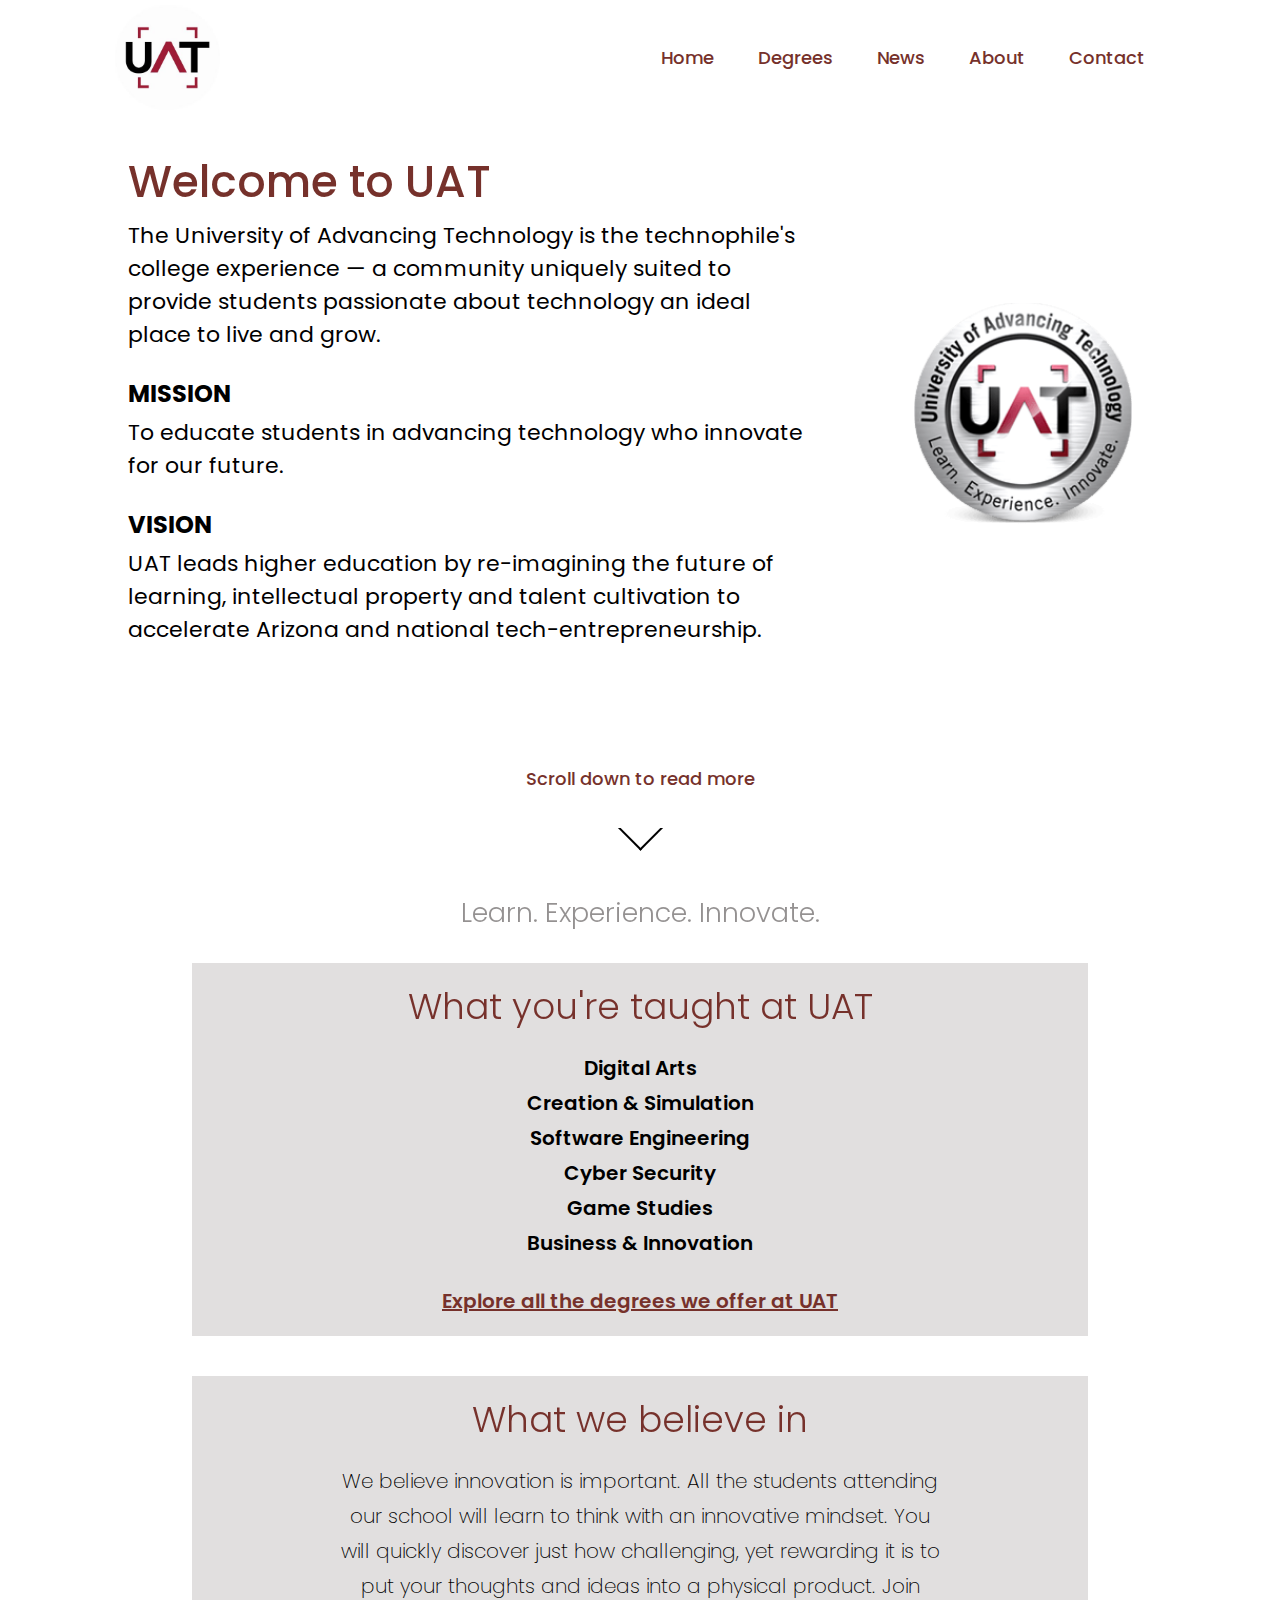
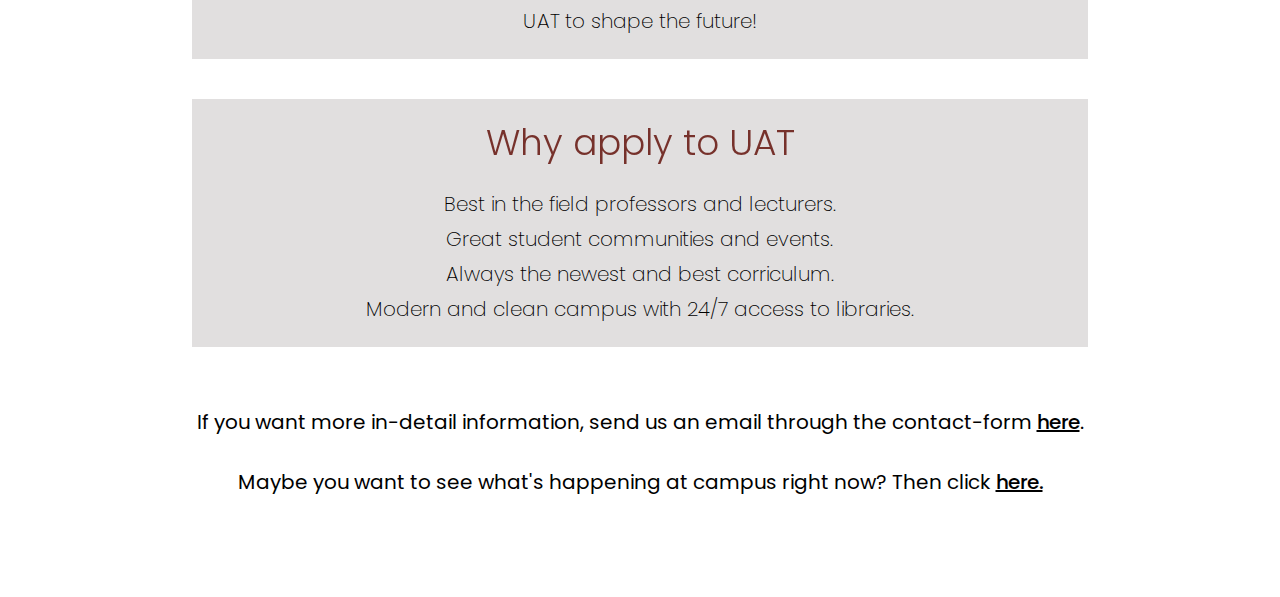
<file: index.html>
<!DOCTYPE html>
<html lang="en">
<head>
    <meta charset="UTF-8">
    <meta name="viewport" content="width=device-width, initial-scale=1.0">
    <link href="https://fonts.googleapis.com/css2?family=Poppins&display=swap" rel="stylesheet">
    <link rel="stylesheet" href="css/navbar.css"> 
    <link rel="stylesheet" href="css/home.css"> 
    <title>UAT | Home</title>
</head>
<body>
        <!-- NAVBAR -->
        <header>
            <img src="images/uat-text-logo.jpg" alt="logo">
            <nav>
                    <ul class="nav_links">
                        <li><a href="index.html">Home</a></li>
                        <li><a href="degrees.html">Degrees</a></li>
                        <li><a href="news.html">News</a></li>
                        <li><a href="about.html">About</a></li>
                        <li><a href="contact.html">Contact</a></li>
                    </ul>
            </nav>
        </header>

       <!-- INTRODUCTION TO PAGE -->
       <main>
            <section class="banner">
                    <div class="intro-text">
                        <h1>Welcome to UAT</h1>
                        <p>The University of Advancing Technology is the technophile's college experience — a community uniquely
                            suited to provide students passionate about technology an ideal place to live and grow. <br></p><br>
                        <h2>MISSION</h2>
                        <p>To educate students in advancing technology who innovate for our future.</p> <br>
                        <h2>VISION</h2>
                        <p>UAT leads higher education by re-imagining the future of learning, intellectual property and talent cultivation to
                             accelerate Arizona and national tech-entrepreneurship.</p>
                    </div>  
                    
                <div class="cover">
                    <img src="./images/uatlogo.png" alt="location">
                </div>
            </section>

            <div class="hero">
                <a href="#index" class="scroll">
                    <p>Scroll down to read more</p>
                    <div class="arrow">
                        <br><span></span>
                    </div>
                </a>
            </div>
<!-- MAIN INFO -->
            <section id="main-items" class="home">
                <h2 id="index">Learn. Experience. Innovate.</h2>
                <div class="content">
                    <div class="box-content">
                        <h1>What you're taught at UAT</h1>
                        <p><b>Digital Arts</b></p>
                        <p><b>Creation & Simulation</b></p>
                        <p><b>Software Engineering</b></p>
                        <p><b>Cyber Security</b></p>
                        <p><b>Game Studies</b></p>
                        <p><b>Business & Innovation</b></p>
                        <br>
                        <a href="degrees.html"><u>Explore all the degrees we offer at UAT</u></a>
                    </div>
                </div>
                <div class="content">
                    <div class="box-content">
                        <h1>What we believe in</h1>
                        <p>
                           We believe innovation is important. All the students attending our school will learn to think
                           with an innovative mindset. You will quickly discover just how challenging, yet rewarding it is
                           to put your thoughts and ideas into a physical product. Join UAT to shape the future!
                        </p>

                    </div>
                </div>
                    
                <div class="content">
                    <div class="box-content">
                        <h1>Why apply to UAT</h1>
                        <p>Best in the field professors and lecturers.
                        <p>Great student communities and events.
                        <p>Always the newest and best corriculum.
                        <p>Modern and clean campus with 24/7 access to libraries.
                    </div>
                </div>

            </section>

            <div class="bottominfo">
                <p>If you want more in-detail information, send us an email through the contact-form <a href="contact.html#reach_us">here</a>. <br> <br>
                    Maybe you want to see what's happening at campus right now? Then click <a href="news.html">here.</a> </p>
            </div>
        
</main>   
</body>
</html>
</file>
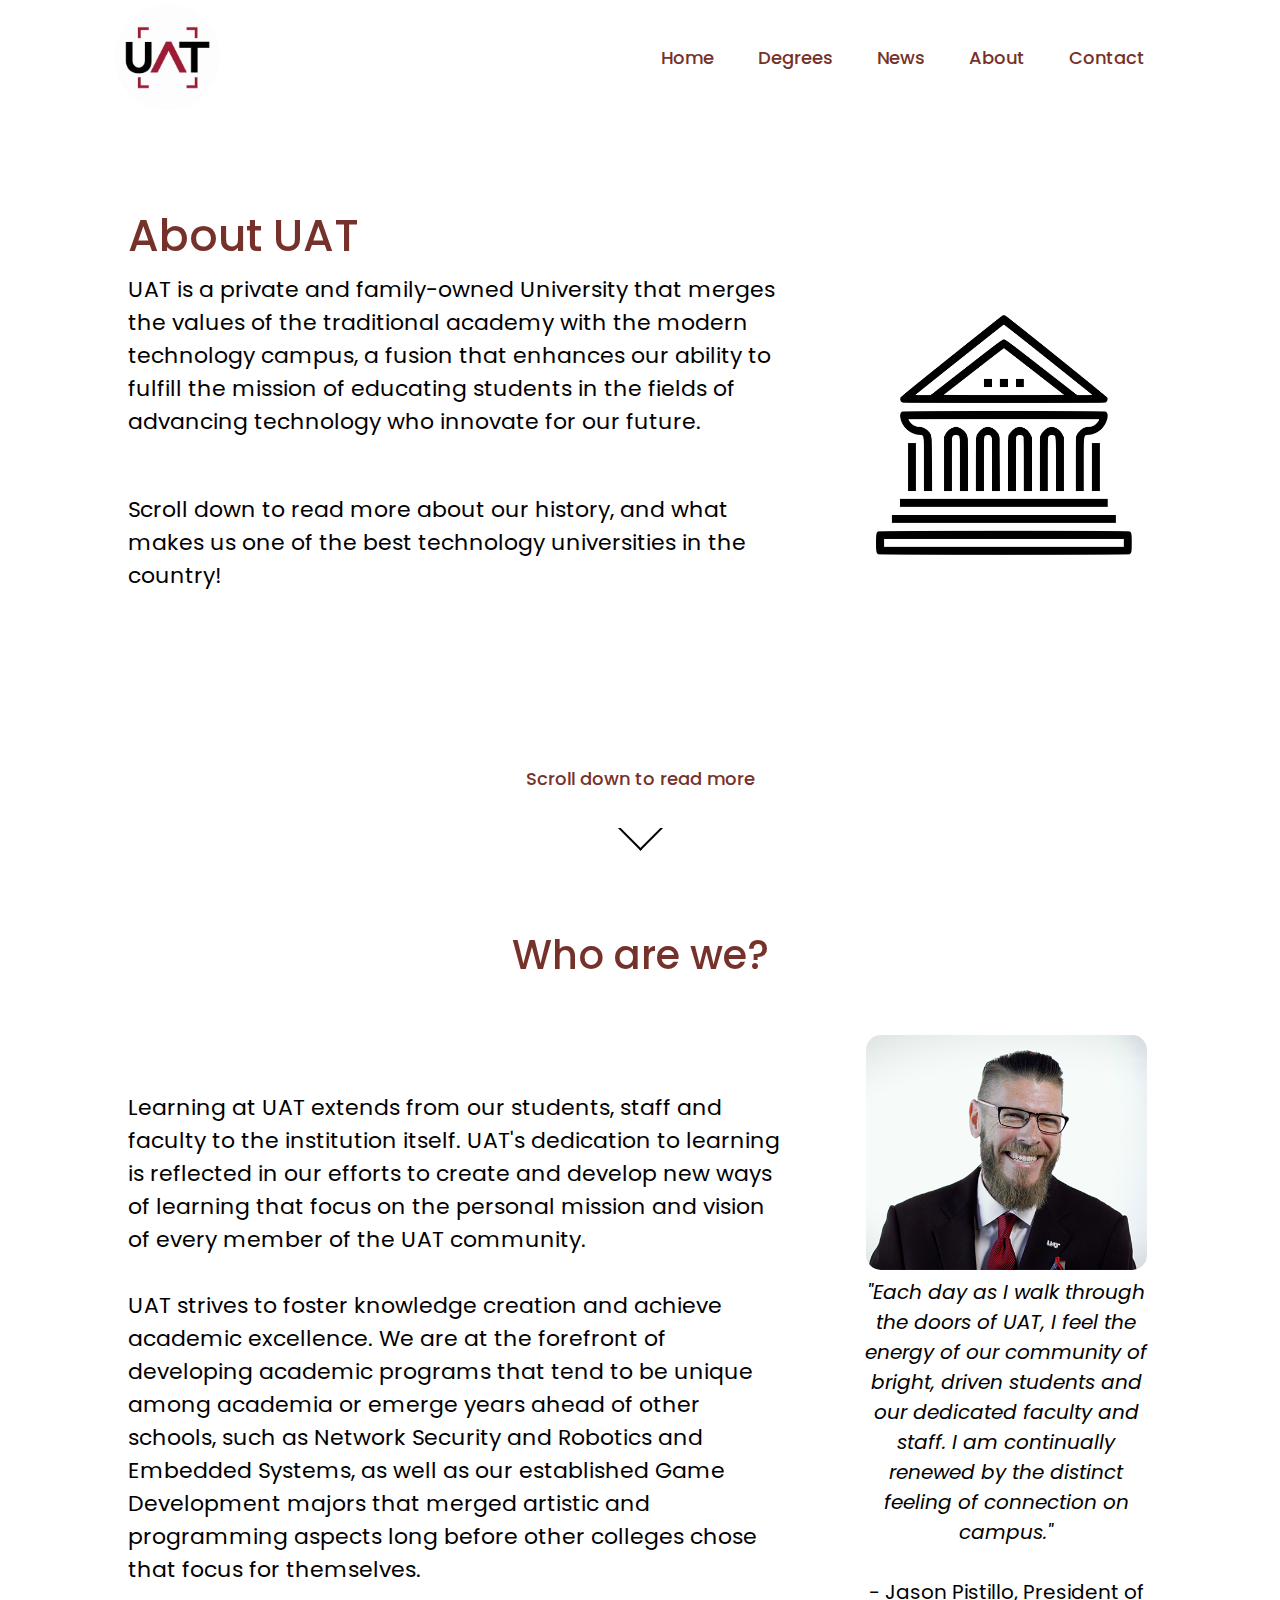
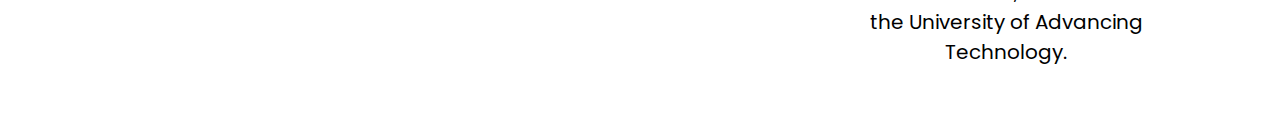
<file: about-kopi.html>
<!DOCTYPE html>
<html lang="en">
<head>
    <meta charset="UTF-8">
    <meta name="viewport" content="width=device-width, initial-scale=1.0">
    <link href="https://fonts.googleapis.com/css2?family=Poppins&display=swap" rel="stylesheet">
    <link rel="stylesheet" href="css/navbar.css"> 
    <link rel="stylesheet" href="css/about.css"> 
    <title>UAT | About us</title>
</head>
<body>
        <!-- NAVBAR -->
        <header>
            <img src="images/uat-text-logo.jpg" alt="logo">
            <nav>
                        <ul class="nav_links">
                            <li><a href="index.html">Home</a></li>
                            <li><a href="degrees.html">Degrees</a></li>
                            <li><a href="news.html">News</a></li>
                            <li><a href="about.html">About</a></li>
                            <li><a href="contact.html">Contact</a></li>
                        </ul>
                </nav>
        </header>
        <!-- INTRODUCTION TO PAGE -->
       <main>
        <section class="banner">
                <div class="intro-text">
                    <h1>About UAT</h1>
                    <p>
                        UAT is a private and family-owned University that merges the values of the traditional
                        academy with the modern technology campus, a fusion that enhances our ability to fulfill
                        the mission of educating students in the fields of advancing technology who innovate for our future.
                    </p>
                    <br><br><p>
                        Scroll down to read more about our history, and what makes us one of the best technology universities in the country!
                    </p>
                </div> 
                
            <div class="cover">
                <img src="./images/campus.png" alt="location">
            </div>
        </section>

                <div class="hero">
                    <a href="#about" class="scroll">
                        <p>Scroll down to read more</p>
                        <div class="arrow">
                            <br><span></span>
                        </div>
                    </a>
                </div>

        <section class="aboutus">
            <h1>Who are we?</h1>
            <div class="about_main">
                <div class="about-text">
                    <p>Learning at UAT extends from our students, staff and faculty to the institution itself. UAT's dedication to learning is
                        reflected in our efforts to create and develop new ways of learning that focus on the personal mission and vision of
                        every member of the UAT community. <br> <br>

                        UAT strives to foster knowledge creation and achieve academic excellence. We are at the forefront of developing academic
                        programs that tend to be unique among academia or emerge years ahead of other schools, such as Network Security and Robotics
                        and Embedded Systems, as well as our established Game Development majors that merged artistic and programming aspects long
                        before other colleges chose that focus for themselves.
                        <br><br>
                     </p> 
                    </div>
                    <div class="president">
                        <img src="./images/Jason_Pistillo_President_Cropped.jpg" alt="president">
                        <p><i>"Each day as I walk through the doors of UAT, I feel the energy of our community of bright, driven students and our dedicated faculty and staff.
                            I am continually renewed by the distinct feeling of connection on campus."</i>  <br> <br> - Jason Pistillo, President of the University of Advancing Technology. 
                    </p>  
                </div> 
            </div> 
        </section>
    </main>

</body>
</html>
</file>
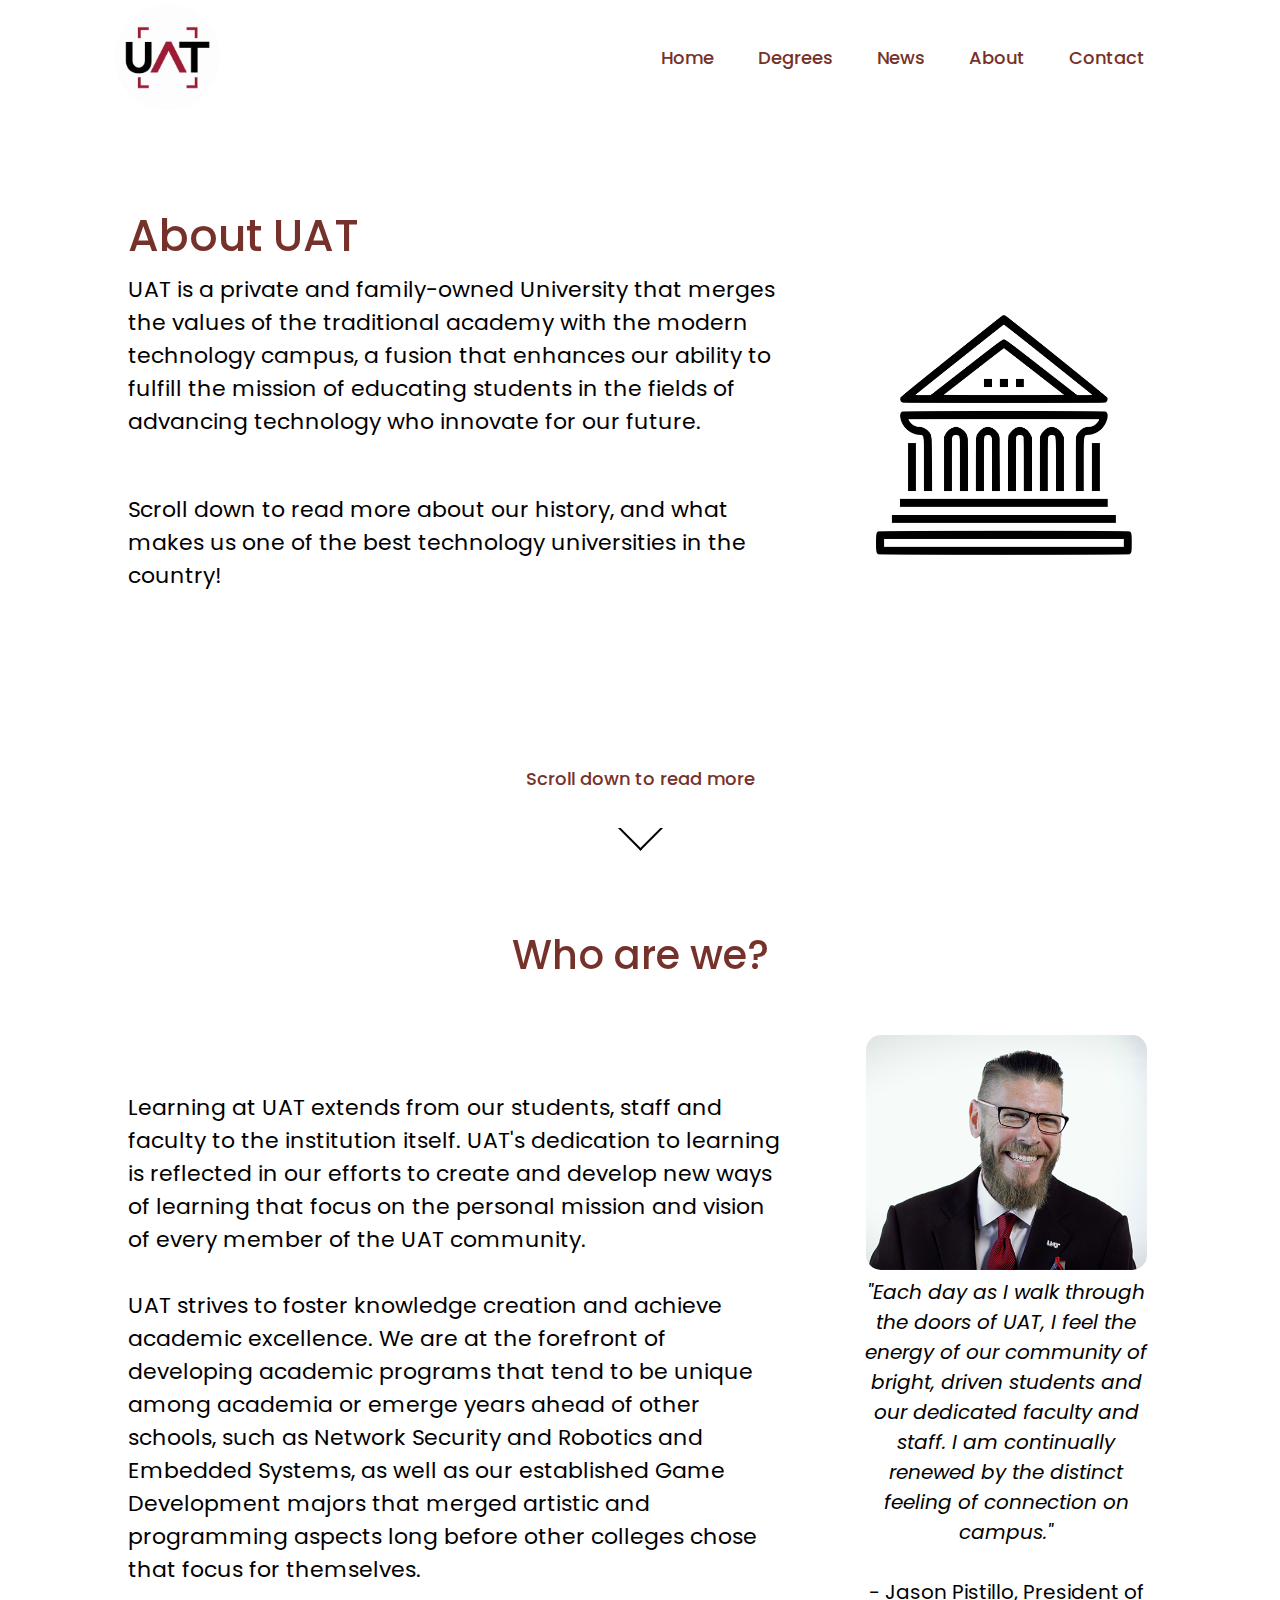
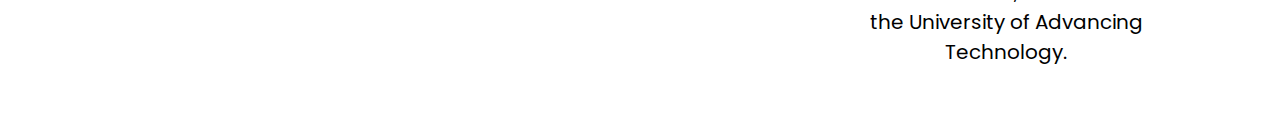
<file: about.html>
<!DOCTYPE html>
<html lang="en">
<head>
    <meta charset="UTF-8">
    <meta name="viewport" content="width=device-width, initial-scale=1.0">
    <link href="https://fonts.googleapis.com/css2?family=Poppins&display=swap" rel="stylesheet">
    <link rel="stylesheet" href="css/navbar.css"> 
    <link rel="stylesheet" href="css/about.css"> 
    <title>UAT | About us</title>
</head>
<body>
        <!-- NAVBAR -->
        <header>
            <img src="images/uat-text-logo.jpg" alt="logo">
            <nav>
                        <ul class="nav_links">
                            <li><a href="index.html">Home</a></li>
                            <li><a href="degrees.html">Degrees</a></li>
                            <li><a href="news.html">News</a></li>
                            <li><a href="about.html">About</a></li>
                            <li><a href="contact.html">Contact</a></li>
                        </ul>
                </nav>
        </header>
        <!-- INTRODUCTION TO PAGE -->
       <main>
        <section class="banner">
                <div class="intro-text">
                    <h1>About UAT</h1>
                    <p>
                        UAT is a private and family-owned University that merges the values of the traditional
                        academy with the modern technology campus, a fusion that enhances our ability to fulfill
                        the mission of educating students in the fields of advancing technology who innovate for our future.
                    </p>
                    <br><br><p>
                        Scroll down to read more about our history, and what makes us one of the best technology universities in the country!
                    </p>
                </div> 
                
            <div class="cover">
                <img src="./images/campus.png" alt="location">
            </div>
        </section>

                <div class="hero">
                    <a href="#about" class="scroll">
                        <p>Scroll down to read more</p>
                        <div class="arrow">
                            <br><span></span>
                        </div>
                    </a>
                </div>
<!-- MAIN INFO -->
        <section class="aboutus">
            <h1 id="about">Who are we?</h1>
            <div class="about_main">
                <div class="about-text">
                    <p>Learning at UAT extends from our students, staff and faculty to the institution itself. UAT's dedication to learning is
                        reflected in our efforts to create and develop new ways of learning that focus on the personal mission and vision of
                        every member of the UAT community. <br> <br>

                        UAT strives to foster knowledge creation and achieve academic excellence. We are at the forefront of developing academic
                        programs that tend to be unique among academia or emerge years ahead of other schools, such as Network Security and Robotics
                        and Embedded Systems, as well as our established Game Development majors that merged artistic and programming aspects long
                        before other colleges chose that focus for themselves.
                        <br><br>
                     </p> 
                    </div>
                    <div class="president">
                        <img src="./images/Jason_Pistillo_President_Cropped.jpg" alt="president">
                        <p><i>"Each day as I walk through the doors of UAT, I feel the energy of our community of bright, driven students and our dedicated faculty and staff.
                            I am continually renewed by the distinct feeling of connection on campus."</i>  <br> <br> - Jason Pistillo, President of the University of Advancing Technology. 
                    </p>  
                </div> 
            </div> 
        </section>
    </main>

</body>
</html>
</file>
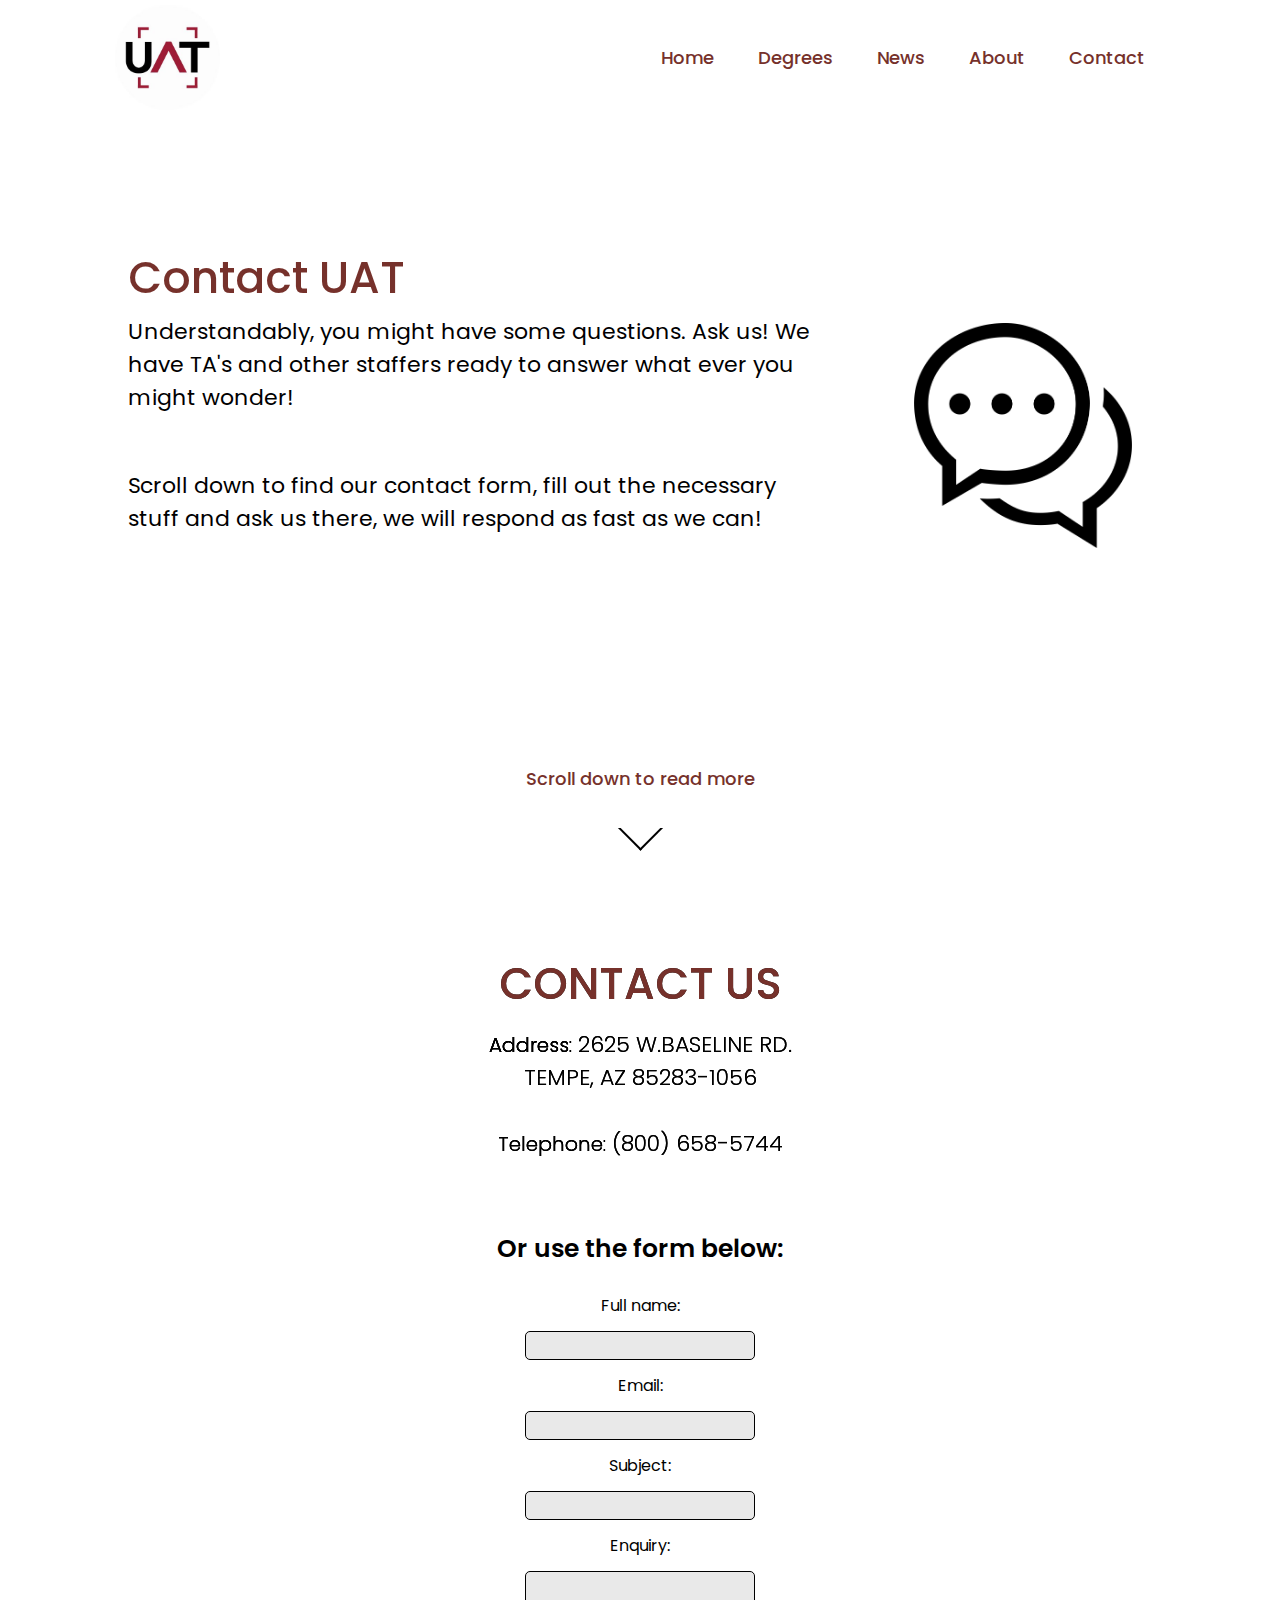
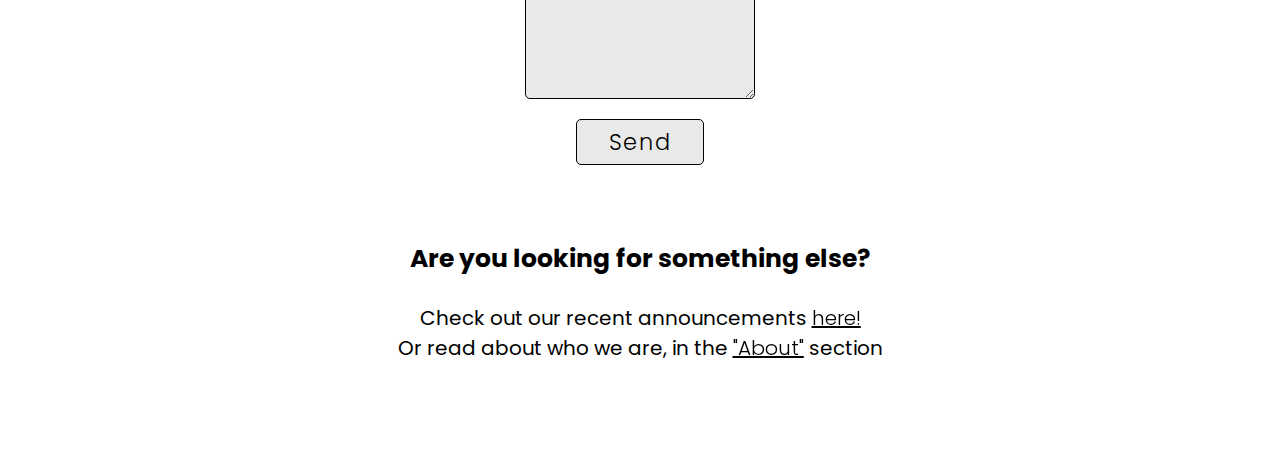
<file: contact-kopi.html>
<!DOCTYPE html>
<html lang="en">
<head>
    <meta charset="UTF-8">
    <meta name="viewport" content="width=device-width, initial-scale=1.0">
    <link href="https://fonts.googleapis.com/css2?family=Poppins&display=swap" rel="stylesheet">
    <link rel="stylesheet" href="css/navbar.css"> 
    <link rel="stylesheet" href="css/contact.css"> 
    <title>UAT | Contact us</title>
</head>
<body>
        <!-- NAVBAR -->
        <header>
            <img src="images/uat-text-logo.jpg" alt="logo">
            <nav>
                        <ul class="nav_links">
                            <li><a href="index.html">Home</a></li>
                            <li><a href="degrees.html">Degrees</a></li>
                            <li><a href="news.html">News</a></li>
                            <li><a href="about.html">About</a></li>
                            <li><a href="contact.html">Contact</a></li>
                        </ul>
                </nav>
            </header>

            <main>
                <section class="banner">
                        <div class="intro-text">
                            <h1>Contact UAT</h1>
                            <p>
                                Understandably, you might have some questions. Ask us! We have TA's and other staffers ready to 
                                answer what ever you might wonder!
                            </p>
                            <br><br><p>
                                Scroll down to find our contact form, fill out the necessary stuff and ask us there, we will respond
                                as fast as we can!
                            </p>
                        </div> 
                        
                    <div class="cover">
                        <img src="./images/contact.png" alt="location">
                    </div>
                
                </section>
                    <div class="hero">
                        <a href="#reach_us" class="scroll">
                            <p>Scroll down to read more</p>
                            <div class="arrow">
                                <br><span></span>
                            </div>
                        </a>
                    </div>

                <div class="contactform">
                    <h1 id="reach_us">CONTACT US</h1>
                        <p>
                            <b><u>Address:</u></b> 2625 W.BASELINE RD. <br>
                            TEMPE, AZ 85283-1056 <br> <br>
                            <b>Telephone:</b> (800) 658-5744
                        </p>
                    <h2>Or use the form below:</h2>
                        <form id="form">
                            <label for="name">Full name:</label><br>
                            <input type="name" id="name" name="name"></input><br>
                            <label for="email">Email:</label><br>
                            <input type="email" id="email" name="email"></input><br>
                            <label for="subject">Subject:</label><br>
                            <input type="text" id="subject" name="subject"></input><br>
                            <label for="enquiry">Enquiry:</label><br>
                            <textarea rows="5" id="enquiry" name="enquiry"></textarea><br>
                            <input type="submit" id="send" value="Send"></input><br>
                        </form>
        
                </div>

                <div class="end-info">
                    <h2>Are you looking for something else?</h2> <br>
                    <p>Check out our recent announcements <a href="news.html"><u>here!</u></a> <br>
                    Or read about who we are, in the <a href="about.html"><u>"About"</u></a> section </p>
                </div>
    </main>
</body>
</html>
</file>
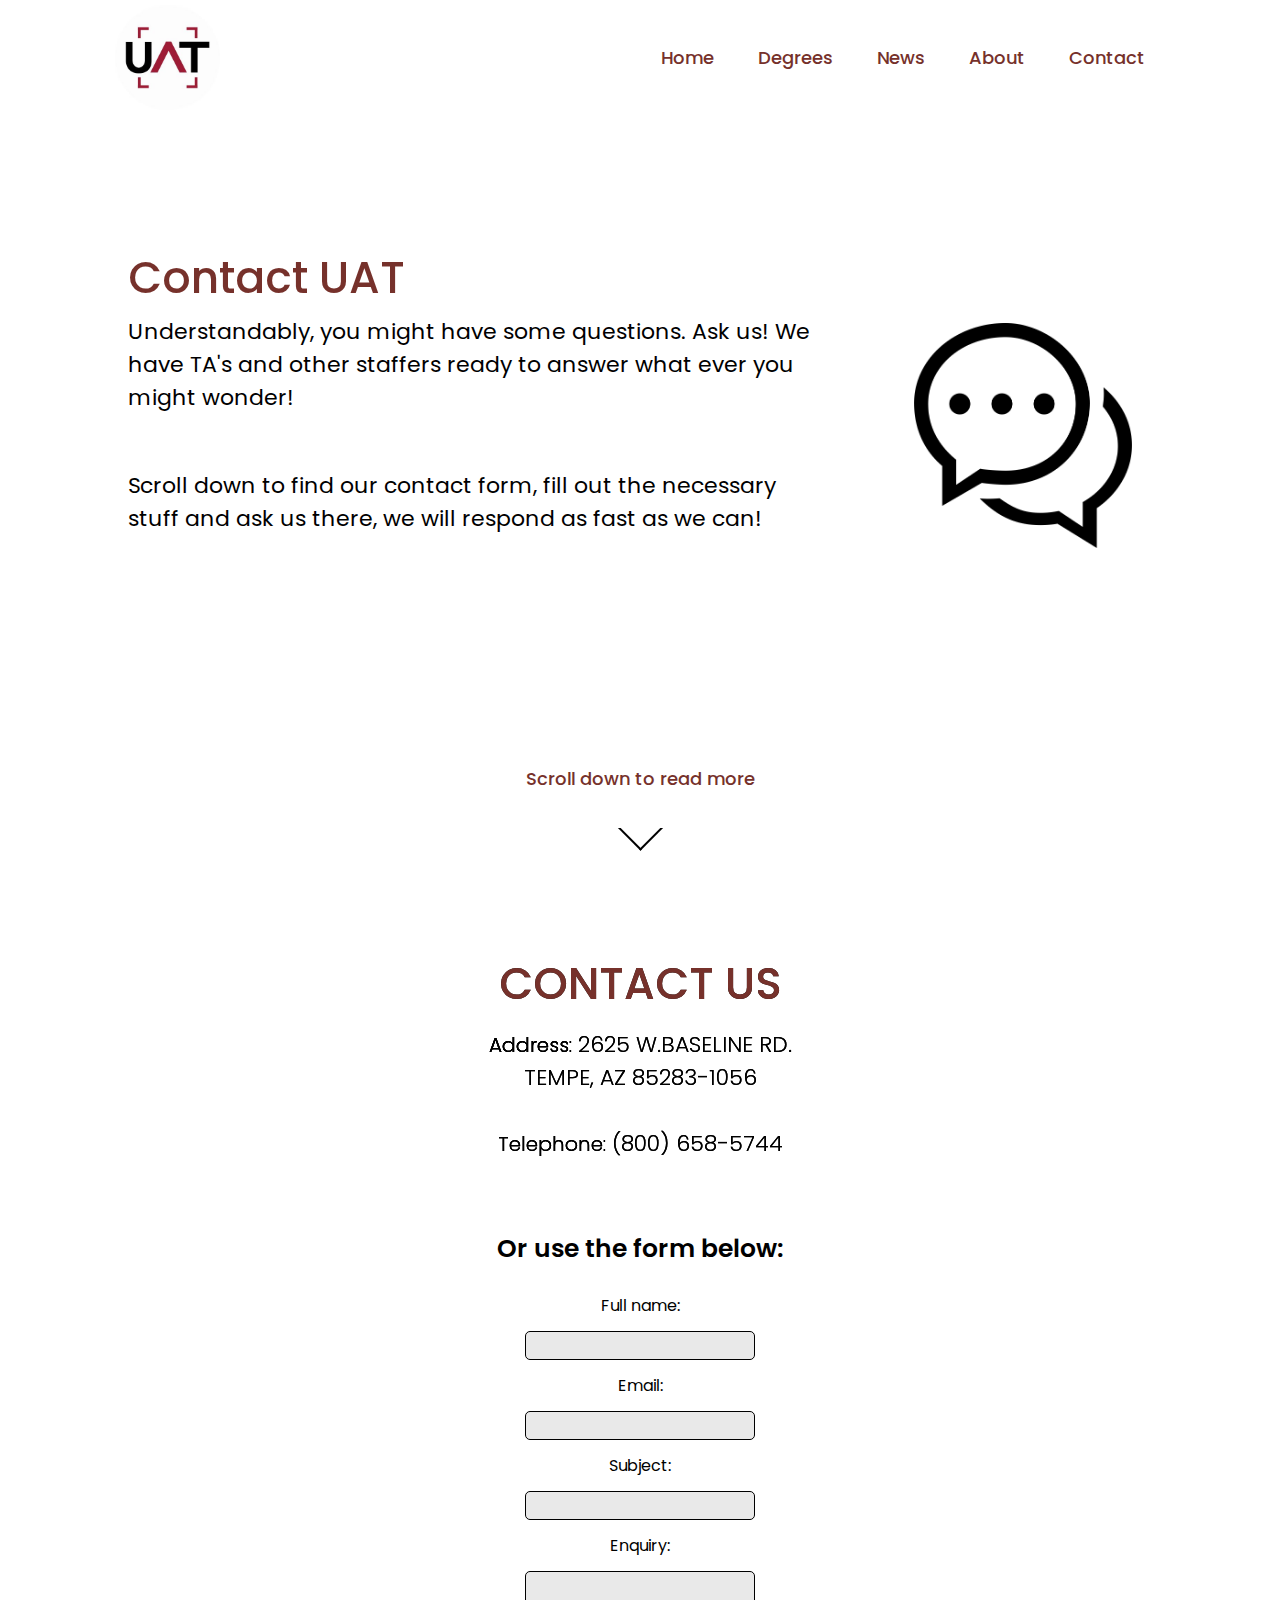
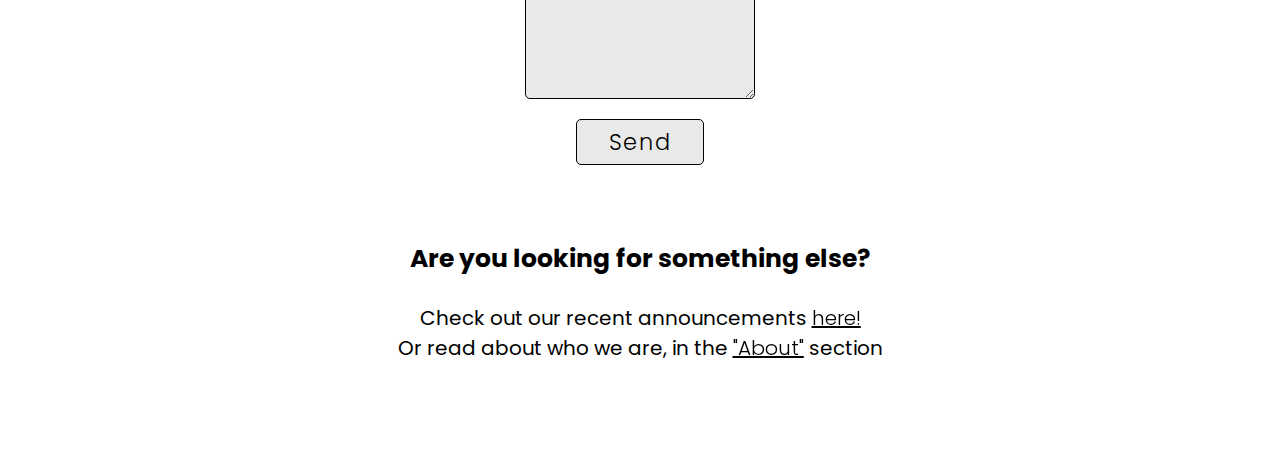
<file: contact.html>
<!DOCTYPE html>
<html lang="en">
<head>
    <meta charset="UTF-8">
    <meta name="viewport" content="width=device-width, initial-scale=1.0">
    <link href="https://fonts.googleapis.com/css2?family=Poppins&display=swap" rel="stylesheet">
    <link rel="stylesheet" href="css/navbar.css"> 
    <link rel="stylesheet" href="css/contact.css"> 
    <title>UAT | Contact us</title>
</head>
<body>
        <!-- NAVBAR -->
        <header>
            <img src="images/uat-text-logo.jpg" alt="logo">
            <nav>
                        <ul class="nav_links">
                            <li><a href="index.html">Home</a></li>
                            <li><a href="degrees.html">Degrees</a></li>
                            <li><a href="news.html">News</a></li>
                            <li><a href="about.html">About</a></li>
                            <li><a href="contact.html">Contact</a></li>
                        </ul>
                </nav>
            </header>
        <!-- INTRODUCTION TO PAGE -->
            <main>
                <section class="banner">
                        <div class="intro-text">
                            <h1>Contact UAT</h1>
                            <p>
                                Understandably, you might have some questions. Ask us! We have TA's and other staffers ready to 
                                answer what ever you might wonder!
                            </p>
                            <br><br><p>
                                Scroll down to find our contact form, fill out the necessary stuff and ask us there, we will respond
                                as fast as we can!
                            </p>
                        </div> 
                        
                    <div class="cover">
                        <img src="./images/contact.png" alt="location">
                    </div>
                
                </section>
                    <div class="hero">
                        <a href="#reach_us" class="scroll">
                            <p>Scroll down to read more</p>
                            <div class="arrow">
                                <br><span></span>
                            </div>
                        </a>
                    </div>
<!-- MAIN INFO -->
                <div class="contactform">
                    <h1 id="reach_us">CONTACT US</h1>
                        <p>
                            <b><u>Address:</u></b> 2625 W.BASELINE RD. <br>
                            TEMPE, AZ 85283-1056 <br> <br>
                            <b>Telephone:</b> (800) 658-5744
                        </p>
                    <h2>Or use the form below:</h2>
                        <form id="form">
                            <label for="name">Full name:</label><br>
                            <input type="name" id="name" name="name"></input><br>
                            <label for="email">Email:</label><br>
                            <input type="email" id="email" name="email"></input><br>
                            <label for="subject">Subject:</label><br>
                            <input type="text" id="subject" name="subject"></input><br>
                            <label for="enquiry">Enquiry:</label><br>
                            <textarea rows="5" id="enquiry" name="enquiry"></textarea><br>
                            <input type="submit" id="send" value="Send"></input><br>
                        </form>
        
                </div>

                <div class="end-info">
                    <h2>Are you looking for something else?</h2> <br>
                    <p>Check out our recent announcements <a href="news.html"><u>here!</u></a> <br>
                    Or read about who we are, in the <a href="about.html"><u>"About"</u></a> section </p>
                </div>
    </main>
</body>
</html>
</file>
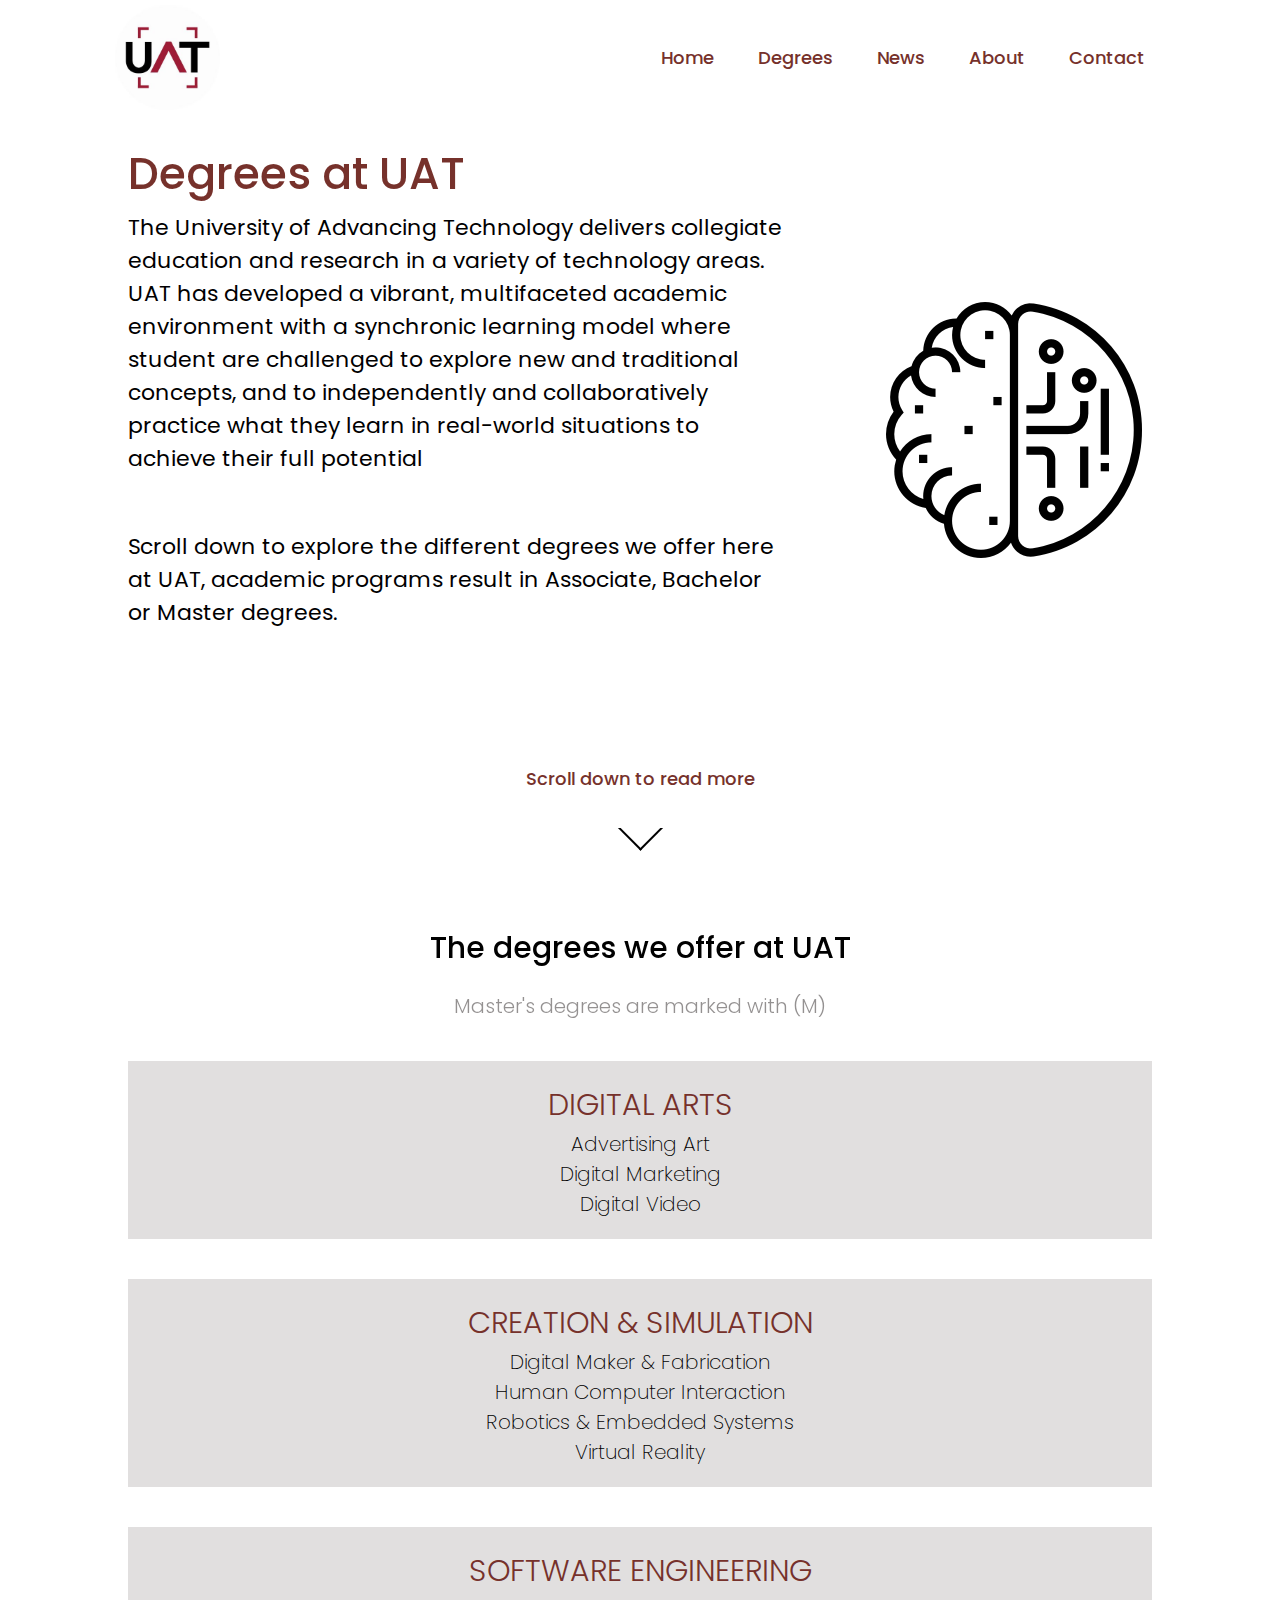
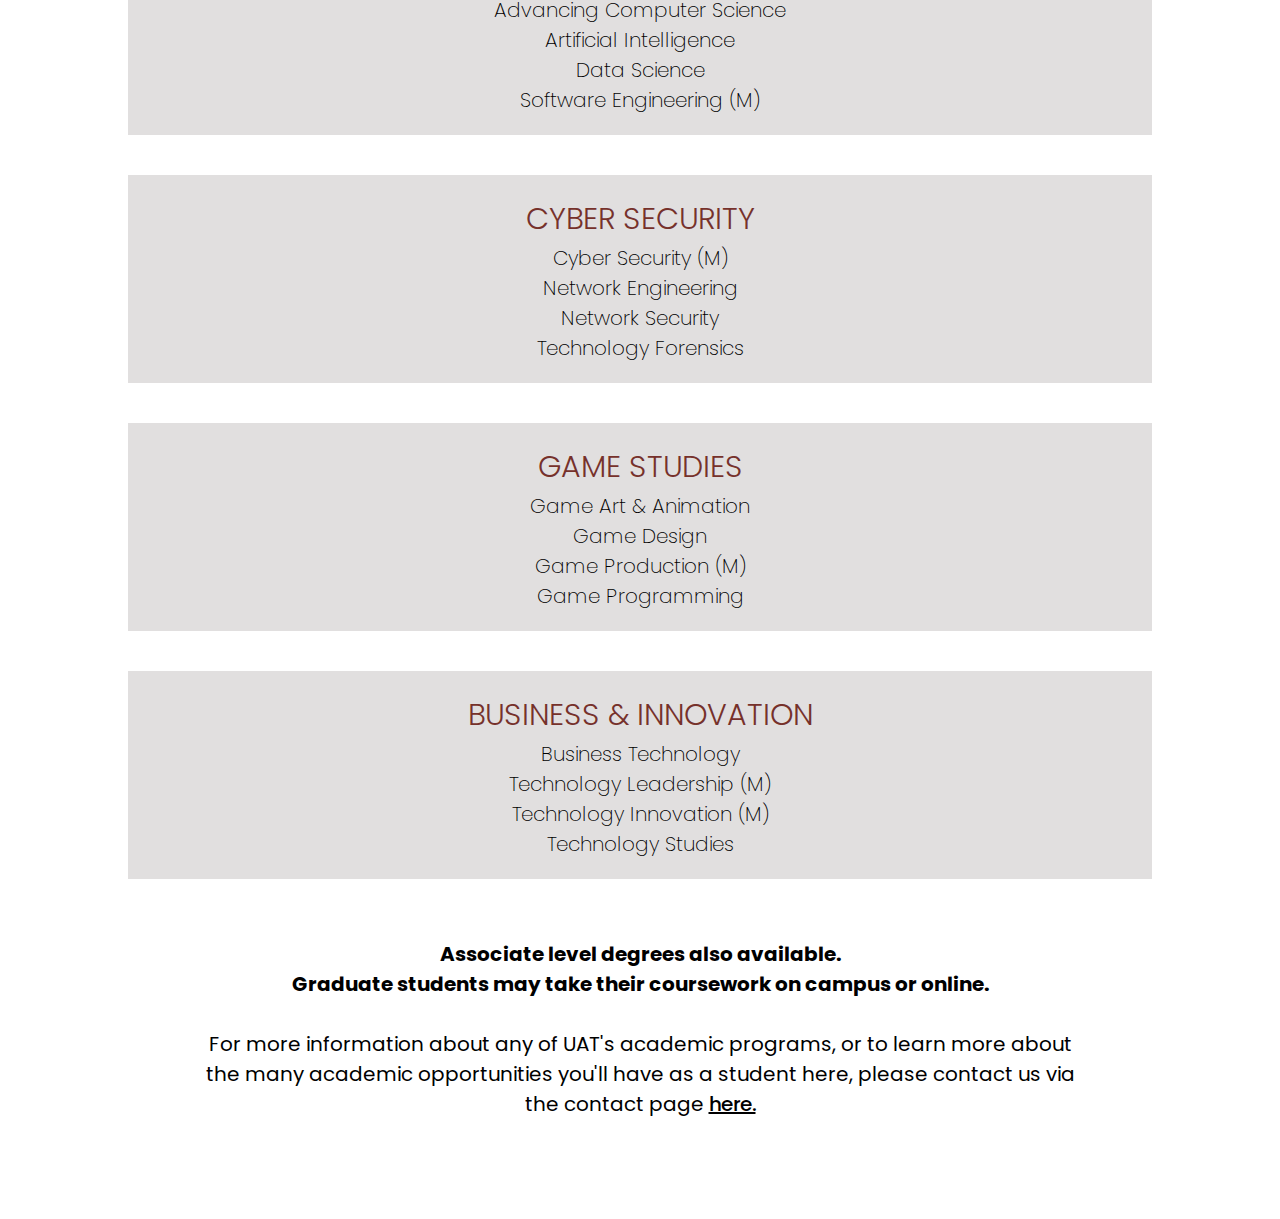
<file: degrees-kopi.html>
<!DOCTYPE html>
<html lang="en">
<head>
    <meta charset="UTF-8">
    <meta name="viewport" content="width=device-width, initial-scale=1.0">
    <link href="https://fonts.googleapis.com/css2?family=Poppins&display=swap" rel="stylesheet">
    <link rel="stylesheet" href="css/navbar.css"> 
    <link rel="stylesheet" href="css/degrees.css"> 
    <title>UAT | Degrees</title>
</head>
<body>
        <!-- NAVBAR -->
<header>
    <img src="images/uat-text-logo.jpg" alt="logo">
    <nav>
                <ul class="nav_links">
                    <li><a href="index.html">Home</a></li>
                    <li><a href="degrees.html">Degrees</a></li>
                    <li><a href="news.html">News</a></li>
                    <li><a href="about.html">About</a></li>
                    <li><a href="contact.html">Contact</a></li>
                </ul>
        </nav>
    </header>

    <main>
        <section class="banner">
                <div class="intro-text">
                    <h1>Degrees at UAT</h1>
                    <p>
                        The University of Advancing Technology delivers collegiate education and research in a variety of technology areas.
                        UAT has developed a vibrant, multifaceted academic environment with a synchronic learning model
                        where student are challenged to explore new and traditional concepts, and to independently and
                        collaboratively practice what they learn in real-world situations to achieve their full potential
                    </p>
                    <br><br><p>
                        Scroll down to explore the different degrees we offer here at UAT, academic programs result in Associate, Bachelor or Master degrees.
                    </p>
                </div> 
                
            <div class="cover">
                <img src="./images/ai-image.png" alt="location">
            </div>
        </section>

        <div class="hero">
            <a href="#degree" class="scroll">
                <p>Scroll down to read more</p>
                <div class="arrow">
                    <br><span></span>
                </div>
            </a>
        </div>

        <section id="degree" class="degrees">
            <h1>The degrees we offer at UAT</h1>
            <h3>Master's degrees are marked with (M)</h3>
            <div class="category">
                <div class="subjects">
                <h2>DIGITAL ARTS</h2>
                <p>Advertising Art</p>
                <p>Digital Marketing</p>
                <p>Digital Video</p>
                </div>
            </div>
            <div class="category">
                <div class="subjects">
                <h2>CREATION & SIMULATION</h2>
                <p>Digital Maker & Fabrication</p>
                <p>Human Computer Interaction</p>
                <p>Robotics & Embedded Systems</p>
                <p>Virtual Reality</p>
                </div>
            </div>
            <div class="category">
                <div class="subjects">
                <h2>SOFTWARE ENGINEERING</h2>
                <p>Advancing Computer Science</p>
                <p>Artificial Intelligence</p>
                <p>Data Science</p>
                <p>Software Engineering (M)</p>
                </div>
            </div>
            <div class="category">
                <div class="subjects">
                <h2>CYBER SECURITY</h2>
                <p>Cyber Security (M)</p>
                <p>Network Engineering</p>
                <p>Network Security</p>
                <p>Technology Forensics</p>
                </div>
            </div>
            <div class="category">
                <div class="subjects">
                <h2>GAME STUDIES</h2>
                <p>Game Art & Animation</p>
                <p>Game Design</p>
                <p>Game Production (M)</p>
                <p>Game Programming</p>
                </div>
            </div>
            <div class="category">
                <div class="subjects" id="business">
                <h2>BUSINESS & INNOVATION</h2>
                <p>Business Technology</p>
                <p>Technology Leadership (M)</p>
                <p>Technology Innovation (M)</p>
                <p>Technology Studies</p>
                </div>
            </div>
    </section>

    <div class="end-info">
        <p><b>Associate level degrees also available. <br> Graduate students may take their coursework
        on campus or online.</b> <br> <br>
        For more information about any of UAT's academic programs, or to learn more about the many academic
        opportunities you'll have as a student here, please contact us via the contact page <a href="contact.html"><u>here.</u></a> </p>
    </div>
    </main>
</body>
</html>
</file>
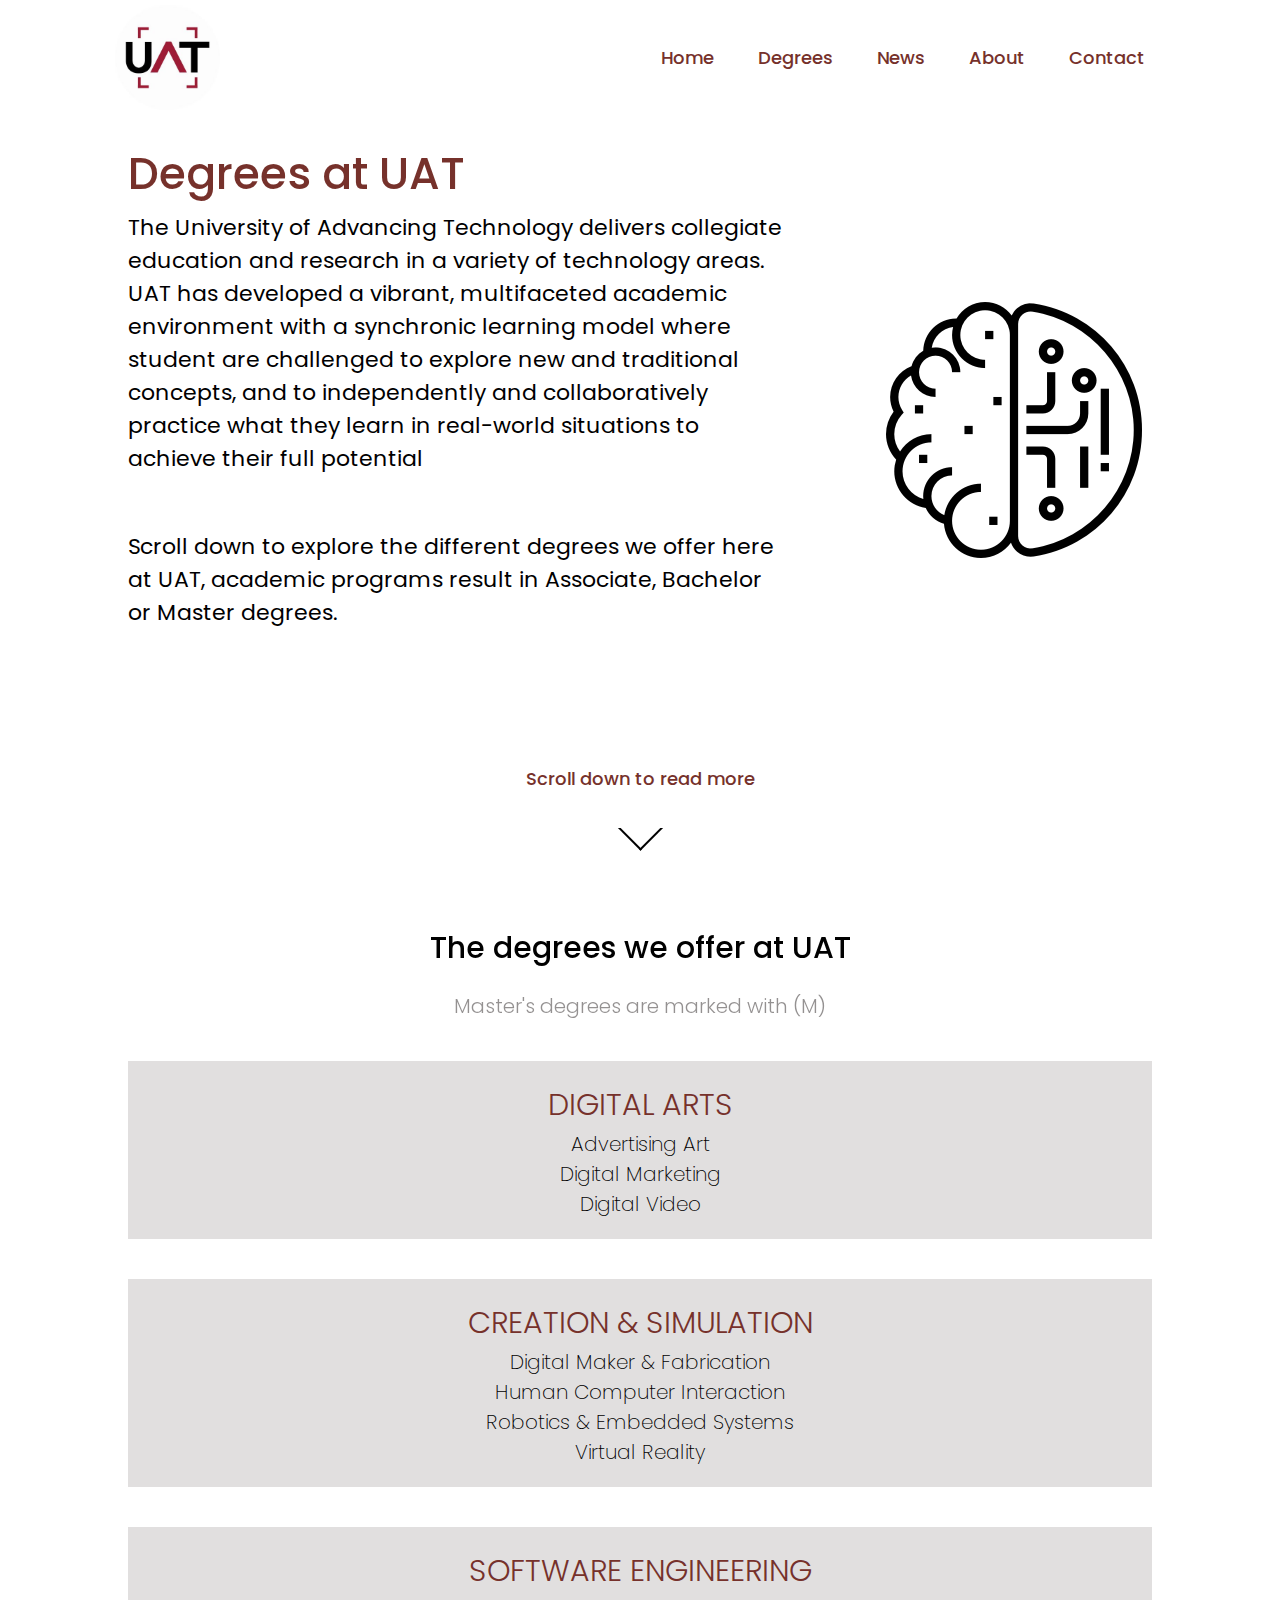
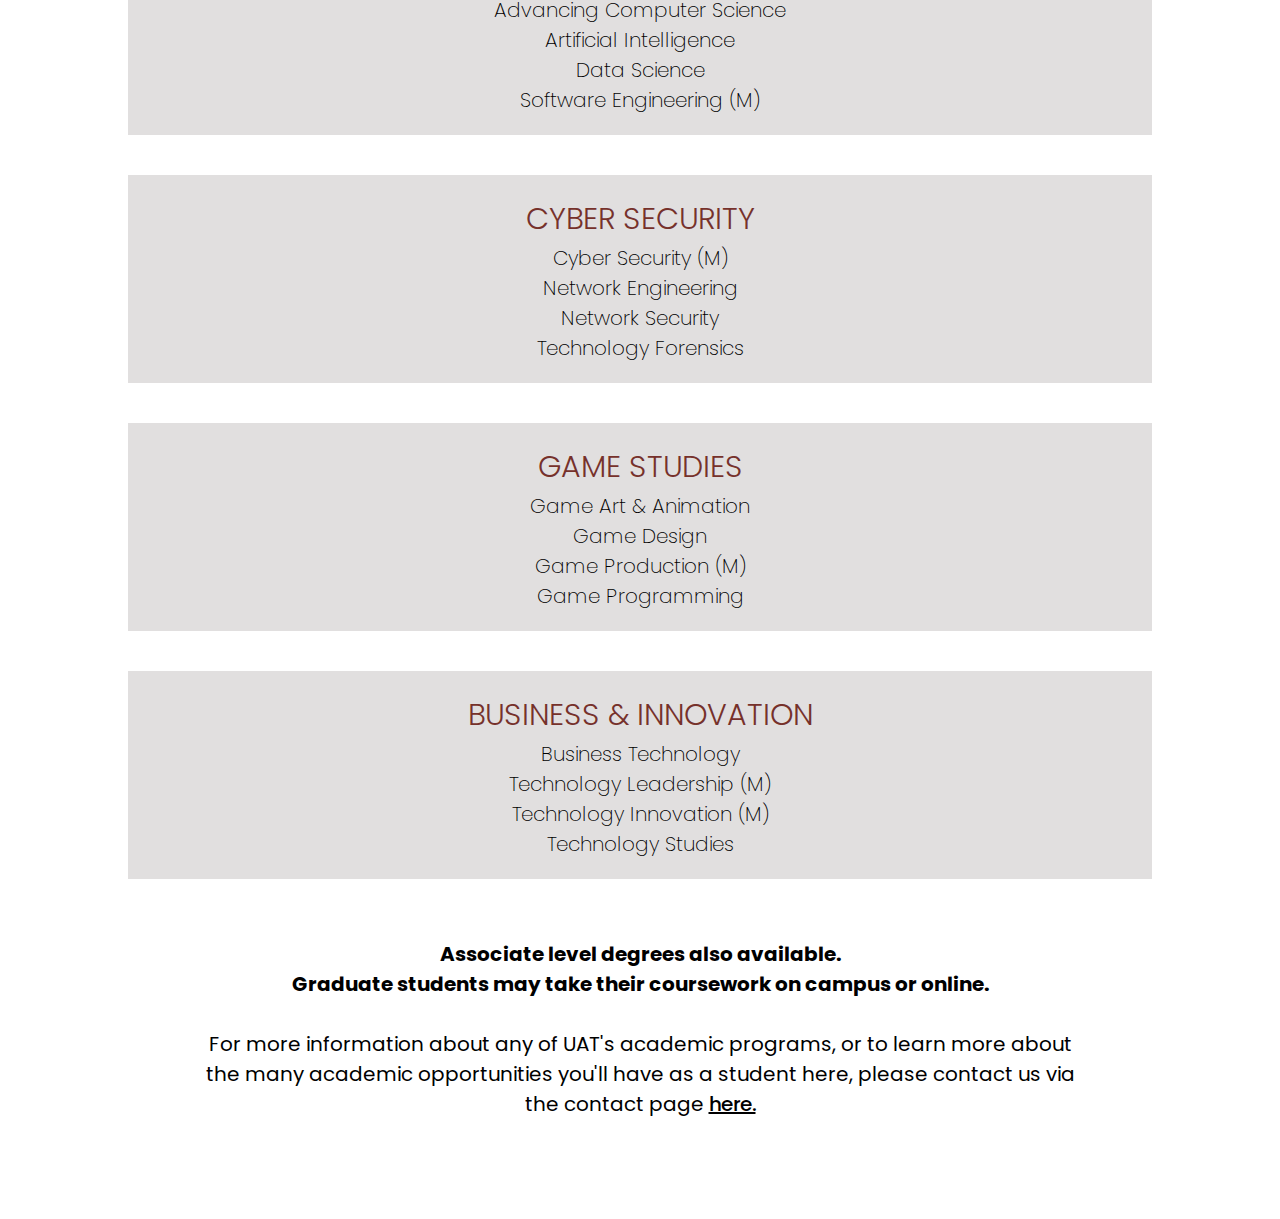
<file: degrees.html>
<!DOCTYPE html>
<html lang="en">
<head>
    <meta charset="UTF-8">
    <meta name="viewport" content="width=device-width, initial-scale=1.0">
    <link href="https://fonts.googleapis.com/css2?family=Poppins&display=swap" rel="stylesheet">
    <link rel="stylesheet" href="css/navbar.css"> 
    <link rel="stylesheet" href="css/degrees.css"> 
    <title>UAT | Degrees</title>
</head>
<body>
        <!-- NAVBAR -->
<header>
    <img src="images/uat-text-logo.jpg" alt="logo">
    <nav>
                <ul class="nav_links">
                    <li><a href="index.html">Home</a></li>
                    <li><a href="degrees.html">Degrees</a></li>
                    <li><a href="news.html">News</a></li>
                    <li><a href="about.html">About</a></li>
                    <li><a href="contact.html">Contact</a></li>
                </ul>
        </nav>
    </header>
        <!-- INTRODUCTION TO PAGE -->
    <main>
        <section class="banner">
                <div class="intro-text">
                    <h1>Degrees at UAT</h1>
                    <p>
                        The University of Advancing Technology delivers collegiate education and research in a variety of technology areas.
                        UAT has developed a vibrant, multifaceted academic environment with a synchronic learning model
                        where student are challenged to explore new and traditional concepts, and to independently and
                        collaboratively practice what they learn in real-world situations to achieve their full potential
                    </p>
                    <br><br><p>
                        Scroll down to explore the different degrees we offer here at UAT, academic programs result in Associate, Bachelor or Master degrees.
                    </p>
                </div> 
                
            <div class="cover">
                <img src="./images/ai-image.png" alt="location">
            </div>
        </section>

        <div class="hero">
            <a href="#degree" class="scroll">
                <p>Scroll down to read more</p>
                <div class="arrow">
                    <br><span></span>
                </div>
            </a>
        </div>
<!-- MAIN INFO -->
        <section id="degree" class="degrees">
            <h1>The degrees we offer at UAT</h1>
            <h3>Master's degrees are marked with (M)</h3>
            <div class="category">
                <div class="subjects">
                <h2>DIGITAL ARTS</h2>
                <p>Advertising Art</p>
                <p>Digital Marketing</p>
                <p>Digital Video</p>
                </div>
            </div>
            <div class="category">
                <div class="subjects">
                <h2>CREATION & SIMULATION</h2>
                <p>Digital Maker & Fabrication</p>
                <p>Human Computer Interaction</p>
                <p>Robotics & Embedded Systems</p>
                <p>Virtual Reality</p>
                </div>
            </div>
            <div class="category">
                <div class="subjects">
                <h2>SOFTWARE ENGINEERING</h2>
                <p>Advancing Computer Science</p>
                <p>Artificial Intelligence</p>
                <p>Data Science</p>
                <p>Software Engineering (M)</p>
                </div>
            </div>
            <div class="category">
                <div class="subjects">
                <h2>CYBER SECURITY</h2>
                <p>Cyber Security (M)</p>
                <p>Network Engineering</p>
                <p>Network Security</p>
                <p>Technology Forensics</p>
                </div>
            </div>
            <div class="category">
                <div class="subjects">
                <h2>GAME STUDIES</h2>
                <p>Game Art & Animation</p>
                <p>Game Design</p>
                <p>Game Production (M)</p>
                <p>Game Programming</p>
                </div>
            </div>
            <div class="category">
                <div class="subjects" id="business">
                <h2>BUSINESS & INNOVATION</h2>
                <p>Business Technology</p>
                <p>Technology Leadership (M)</p>
                <p>Technology Innovation (M)</p>
                <p>Technology Studies</p>
                </div>
            </div>
    </section>

    <div class="end-info">
        <p><b>Associate level degrees also available. <br> Graduate students may take their coursework
        on campus or online.</b> <br> <br>
        For more information about any of UAT's academic programs, or to learn more about the many academic
        opportunities you'll have as a student here, please contact us via the contact page <a href="contact.html"><u>here.</u></a> </p>
    </div>
    </main>
</body>
</html>
</file>
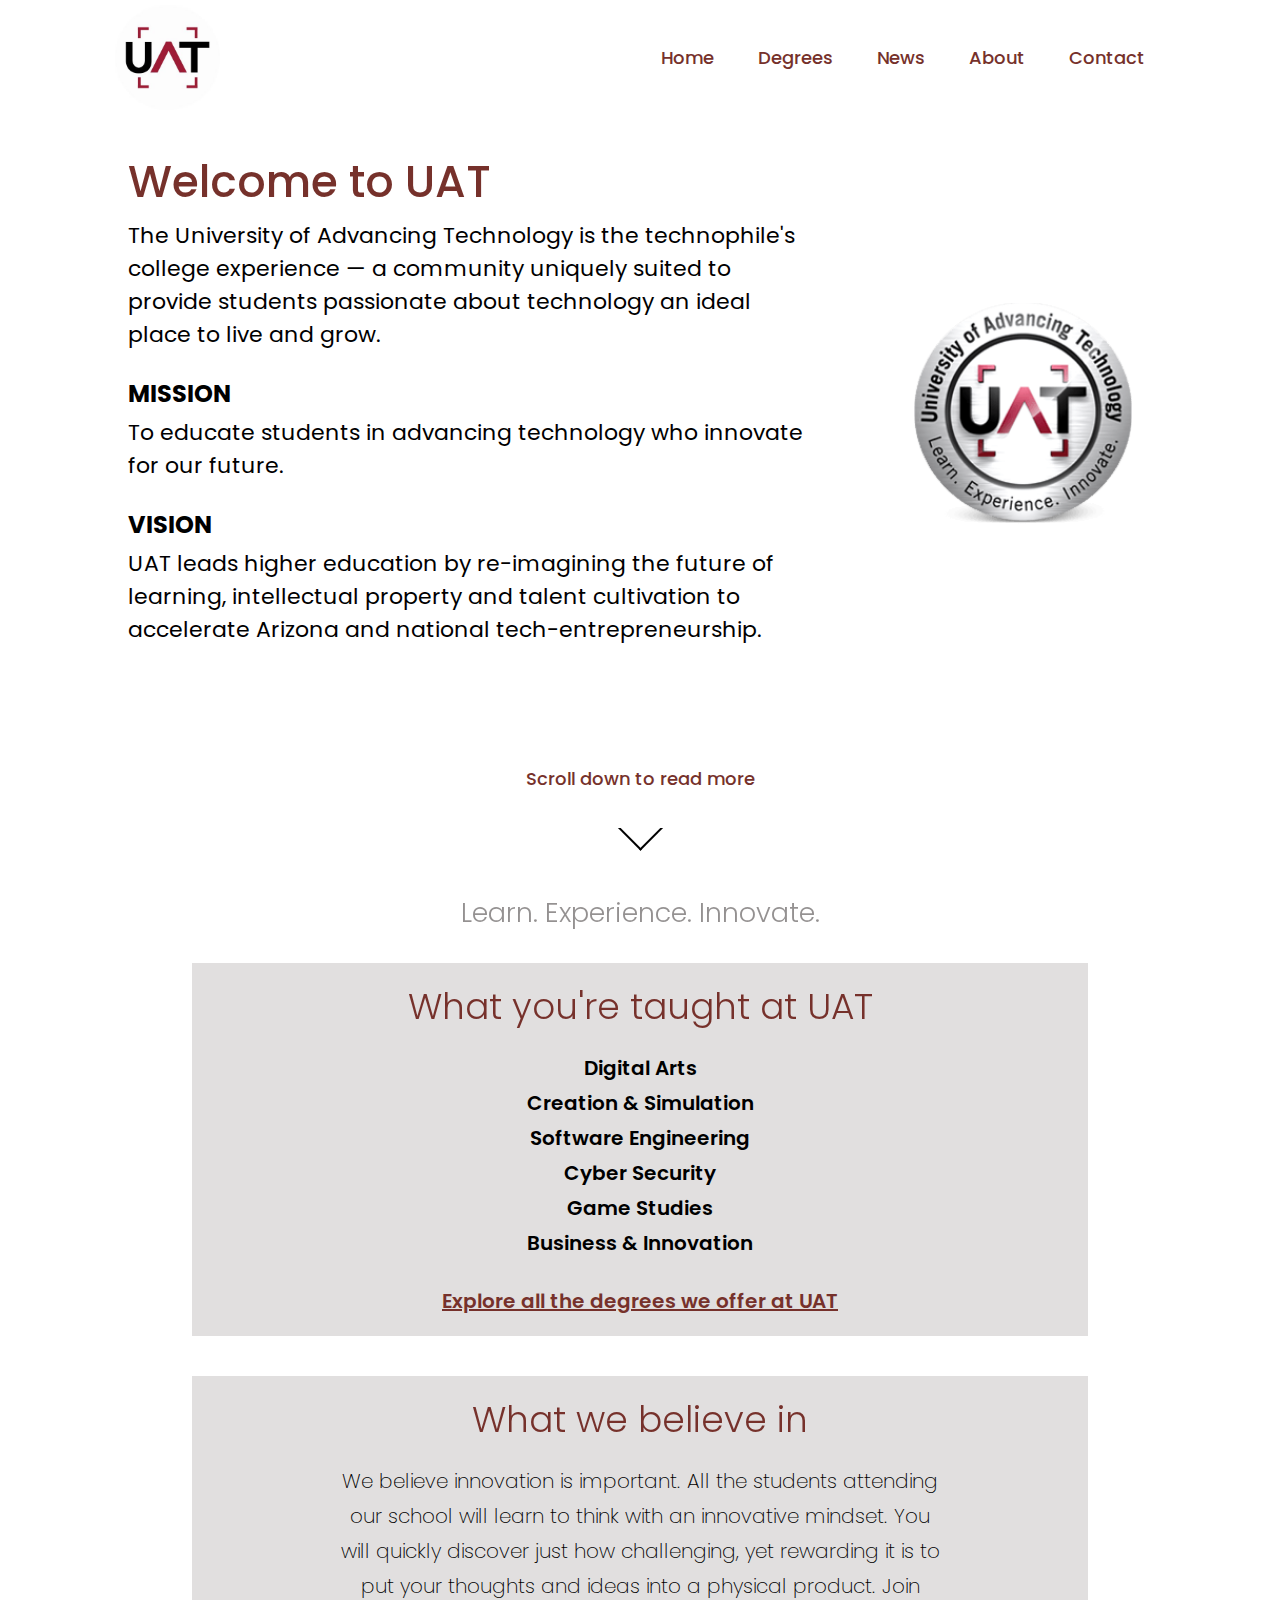
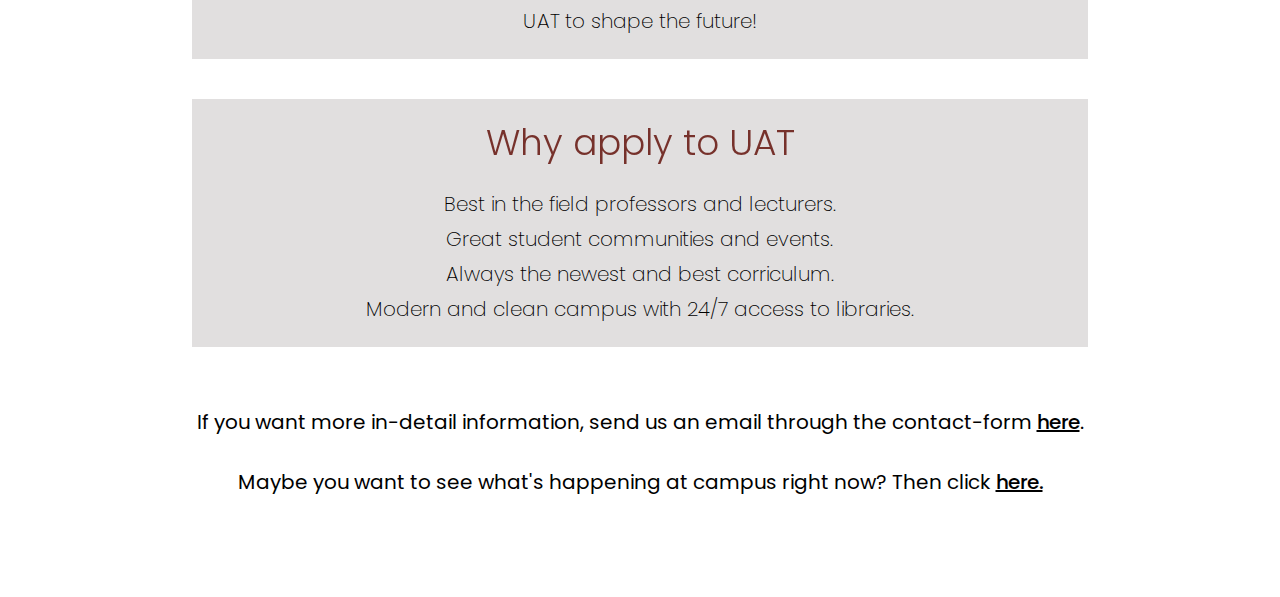
<file: index-kopi.html>
<!DOCTYPE html>
<html lang="en">
<head>
    <meta charset="UTF-8">
    <meta name="viewport" content="width=device-width, initial-scale=1.0">
    <link href="https://fonts.googleapis.com/css2?family=Poppins&display=swap" rel="stylesheet">
    <link rel="stylesheet" href="css/navbar.css"> 
    <link rel="stylesheet" href="css/home.css"> 
    <title>UAT | Home</title>
</head>
<body>
        <!-- NAVBAR -->
        <header>
            <img src="images/uat-text-logo.jpg" alt="logo">
            <nav>
                    <ul class="nav_links">
                        <li><a href="index.html">Home</a></li>
                        <li><a href="degrees.html">Degrees</a></li>
                        <li><a href="news.html">News</a></li>
                        <li><a href="about.html">About</a></li>
                        <li><a href="contact.html">Contact</a></li>
                    </ul>
            </nav>
        </header>

       <!-- INTRODUCTION TO PAGE -->
       <main>
            <section class="banner">
                    <div class="intro-text">
                        <h1>Welcome to UAT</h1>
                        <p>The University of Advancing Technology is the technophile's college experience — a community uniquely
                            suited to provide students passionate about technology an ideal place to live and grow. <br></p><br>
                        <h2>MISSION</h2>
                        <p>To educate students in advancing technology who innovate for our future.</p> <br>
                        <h2>VISION</h2>
                        <p>UAT leads higher education by re-imagining the future of learning, intellectual property and talent cultivation to
                             accelerate Arizona and national tech-entrepreneurship.</p>
                    </div>  
                    
                <div class="cover">
                    <img src="./images/uatlogo.png" alt="location">
                </div>
            </section>

            <div class="hero">
                <a href="#index" class="scroll">
                    <p>Scroll down to read more</p>
                    <div class="arrow">
                        <br><span></span>
                    </div>
                </a>
            </div>

            <section id="main-items" class="home">
                <h2>Learn. Experience. Innovate.</h2>
                <div class="content">
                    <div class="box-content">
                        <h1>What you're taught at UAT</h1>
                        <p><b>Digital Arts</b></p>
                        <p><b>Creation & Simulation</b></p>
                        <p><b>Software Engineering</b></p>
                        <p><b>Cyber Security</b></p>
                        <p><b>Game Studies</b></p>
                        <p><b>Business & Innovation</b></p>
                        <br>
                        <a href="degrees.html"><u>Explore all the degrees we offer at UAT</u></a>
                    </div>
                </div>
                <div class="content">
                    <div class="box-content">
                        <h1>What we believe in</h1>
                        <p>
                           We believe innovation is important. All the students attending our school will learn to think
                           with an innovative mindset. You will quickly discover just how challenging, yet rewarding it is
                           to put your thoughts and ideas into a physical product. Join UAT to shape the future!
                        </p>

                    </div>
                </div>
                    
                <div class="content">
                    <div class="box-content">
                        <h1>Why apply to UAT</h1>
                        <p>Best in the field professors and lecturers.
                        <p>Great student communities and events.
                        <p>Always the newest and best corriculum.
                        <p>Modern and clean campus with 24/7 access to libraries.
                    </div>
                </div>

            </section>

            <div class="bottominfo">
                <p>If you want more in-detail information, send us an email through the contact-form <a href="contact.html#reach_us">here</a>. <br> <br>
                    Maybe you want to see what's happening at campus right now? Then click <a href="news.html/"><a>here.</u></a> </p>
            </div>
        
</main>   
</body>
</html>
</file>
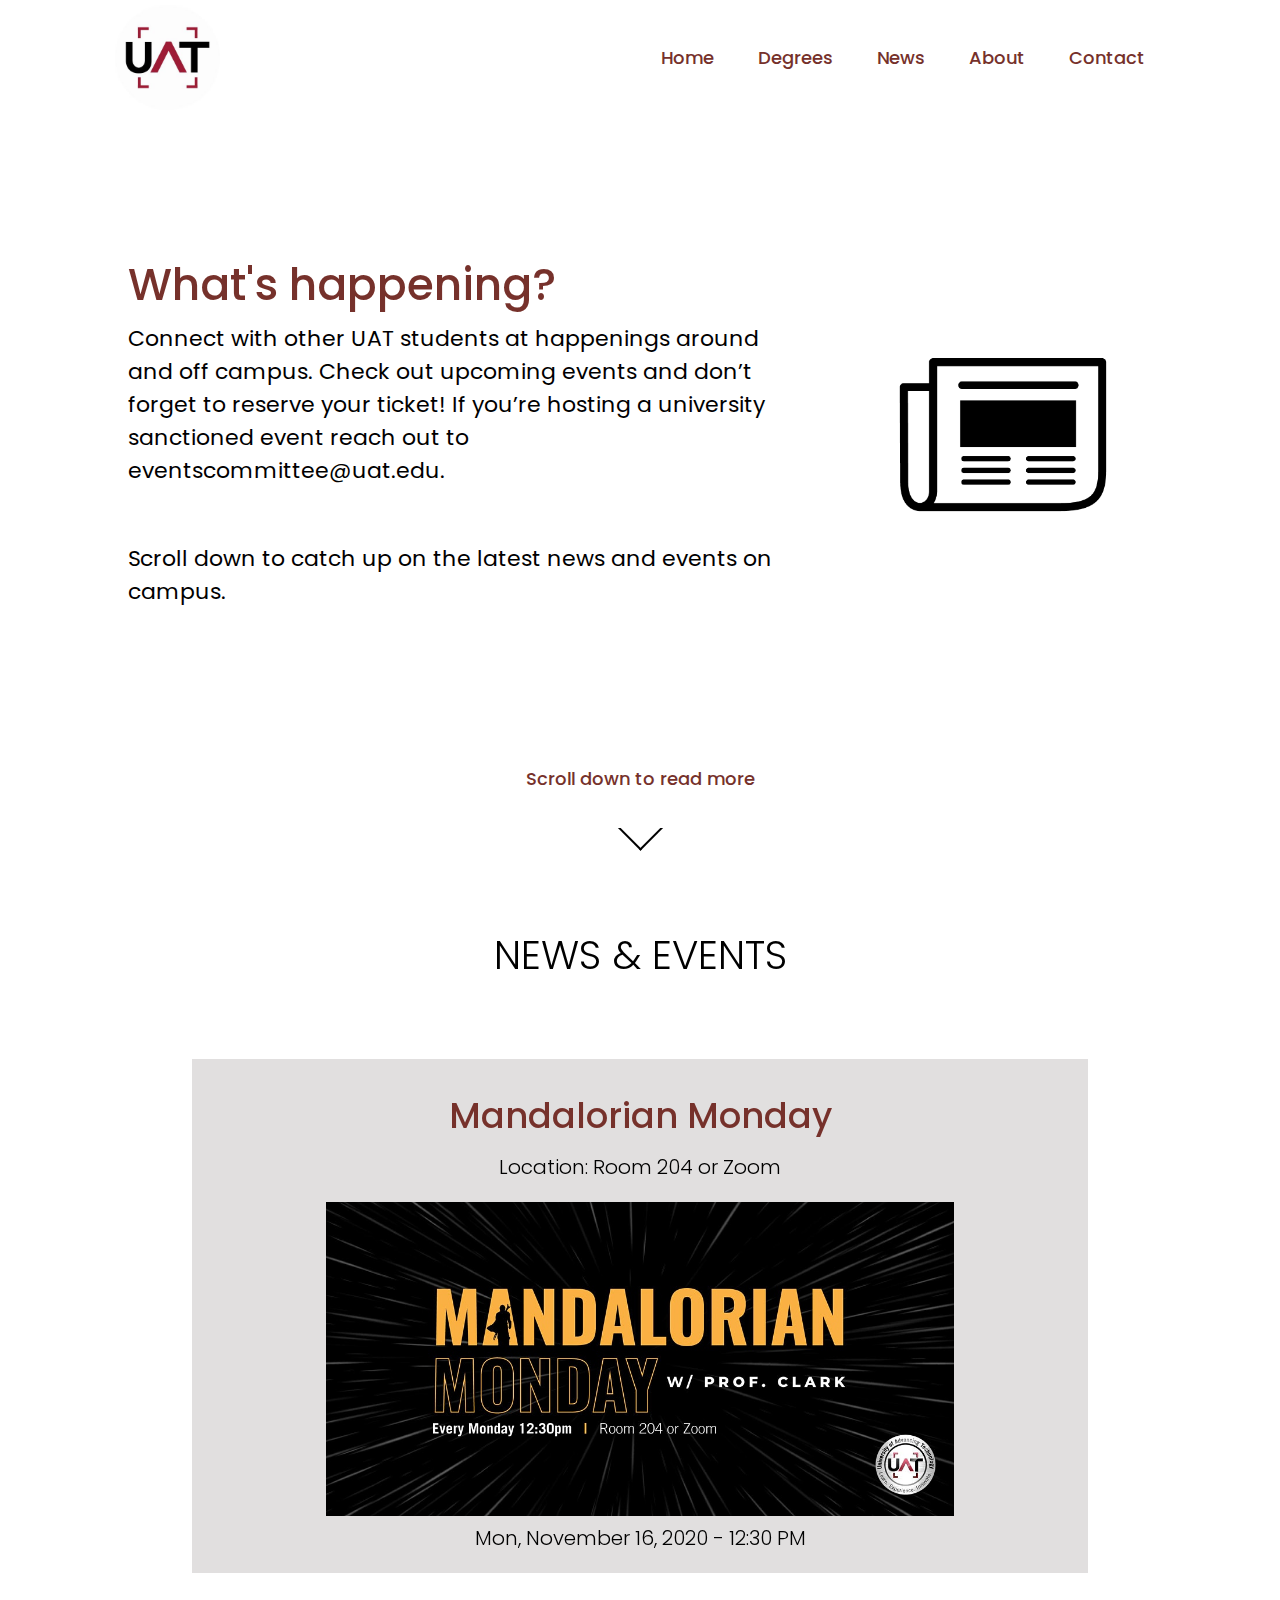
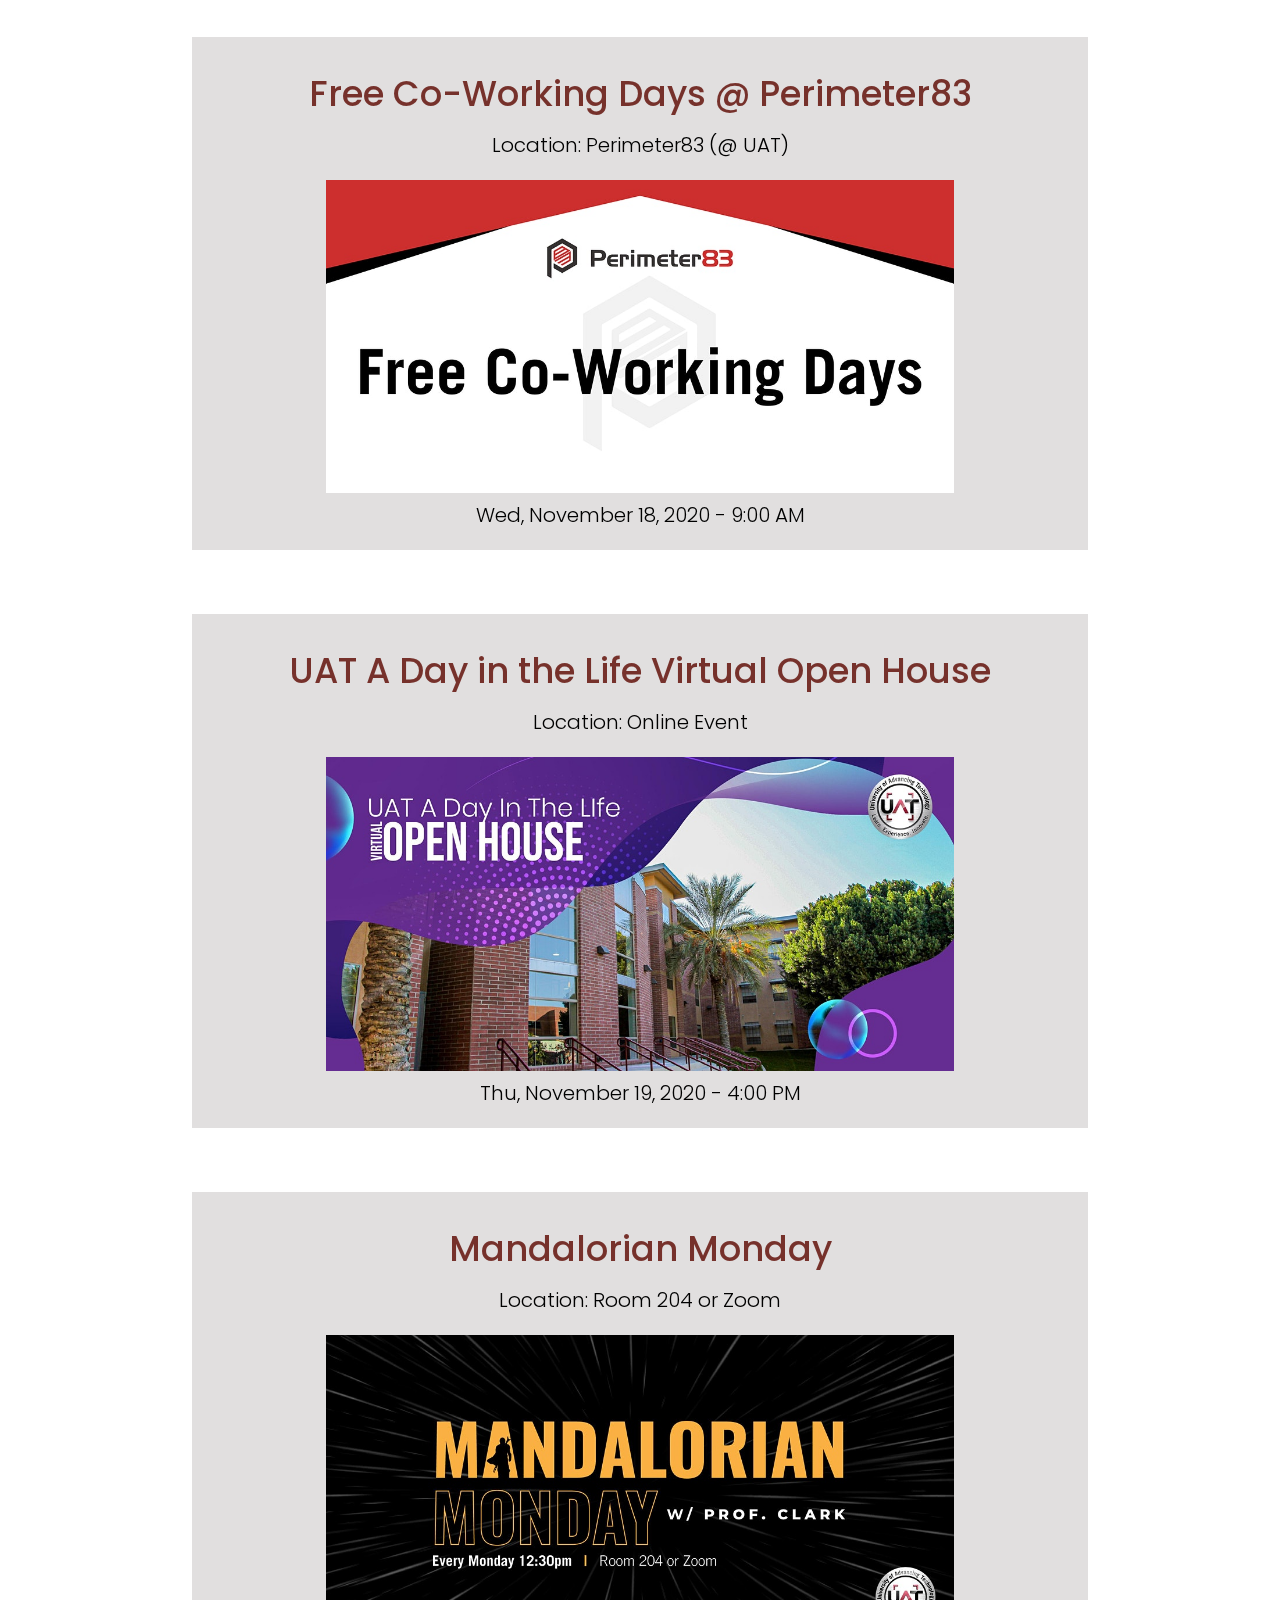
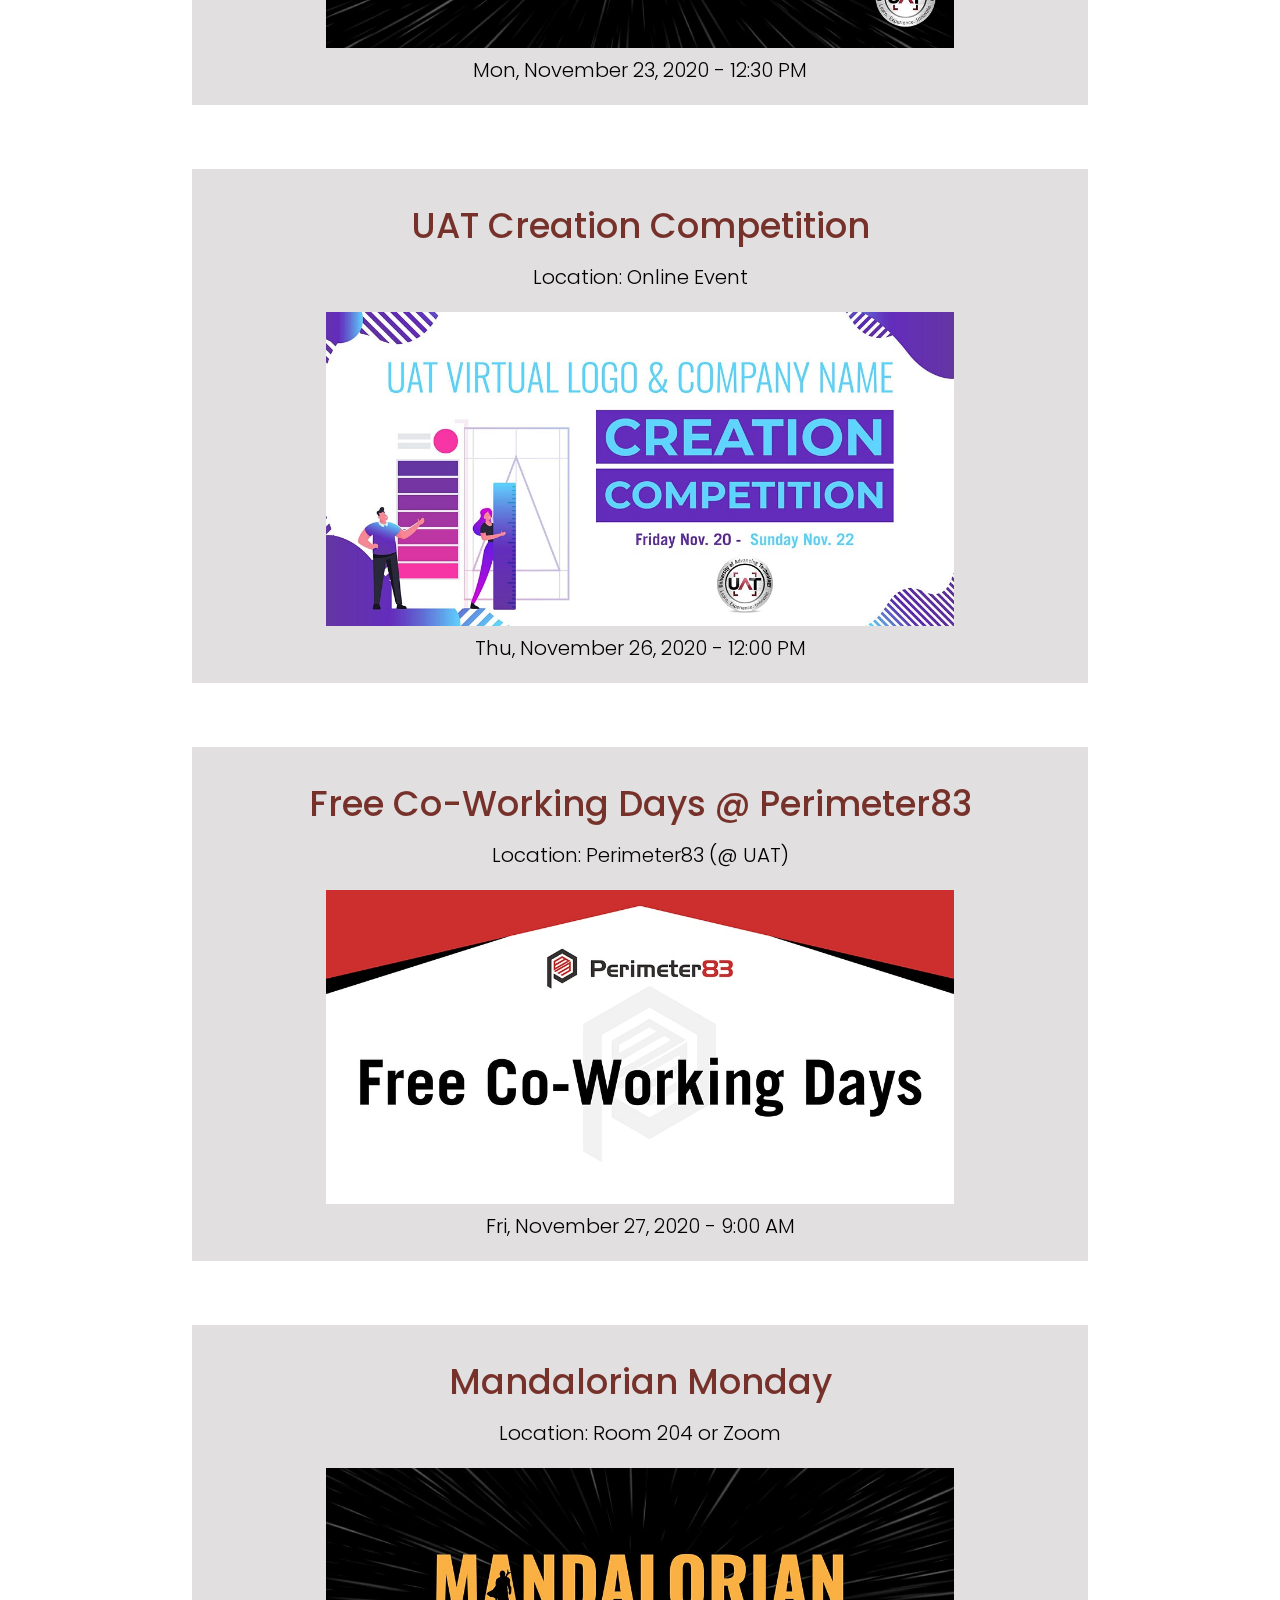
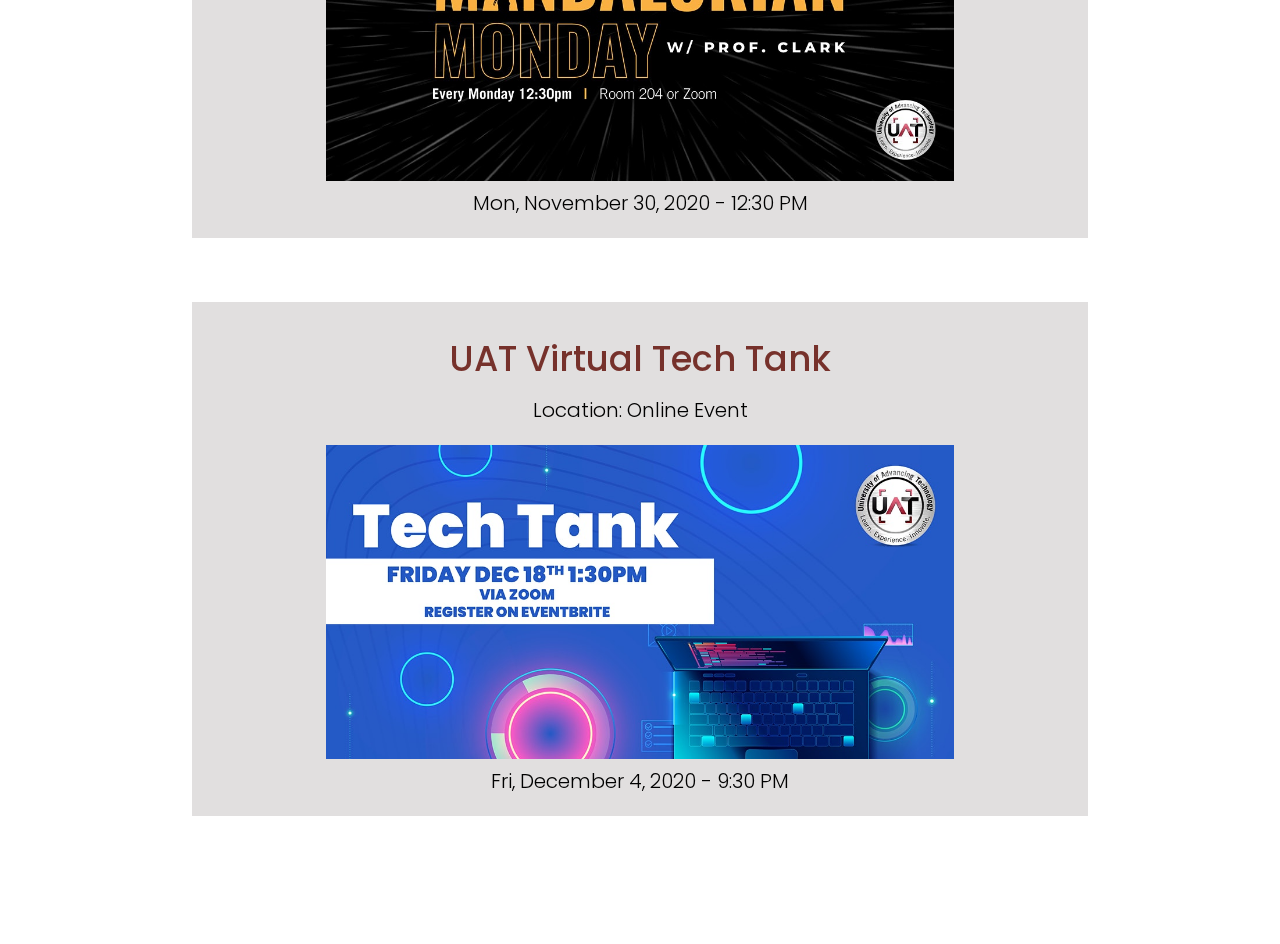
<file: news-kopi.html>
<!DOCTYPE html>
<html lang="en">
<head>
    <meta charset="UTF-8">
    <meta name="viewport" content="width=device-width, initial-scale=1.0">
    <link href="https://fonts.googleapis.com/css2?family=Poppins&display=swap" rel="stylesheet">
    <link rel="stylesheet" href="css/navbar.css"> 
    <link rel="stylesheet" href="css/news.css"> 
    <title>UAT | News</title>
</head>
<body>
        <!-- NAVBAR -->
        <header>
            <img src="images/uat-text-logo.jpg" alt="logo">
            <nav>
                        <ul class="nav_links">
                            <li><a href="index.html">Home</a></li>
                            <li><a href="degrees.html">Degrees</a></li>
                            <li><a href="news.html">News</a></li>
                            <li><a href="about.html">About</a></li>
                            <li><a href="contact.html">Contact</a></li>
                        </ul>
                </nav>
            </header>
            <div class="hero">
                <a href="#about" class="scroll">
                    <p>Scroll down to read more</p>
                    <div class="arrow">
                        <br><span></span>
                    </div>
                </a>
            </div>

            <main>
                <section class="banner">
                        <div class="intro-text">
                            <h1>What's happening?</h1>
                            <p>Connect with other UAT students at happenings around and off campus. Check out upcoming events and don’t forget to reserve your ticket! If you’re hosting a university sanctioned event reach out to eventscommittee@uat.edu.​
                            </p>
                            <br><br><p>
                                Scroll down to catch up on the latest news and events on campus. 
                            </p>
                        </div> 
                        
                    <div class="cover">
                        <img src="./images/news.png" alt="location">
                    </div>
                </section>

        <section class="news">
                    <div class="row">
                        <h1>NEWS & EVENTS</h1>
                    <div class="flex-area">
                    <div class="single-img">
                        <h2>Mandalorian Monday</h2>
                        <h3>Location: Room 204 or Zoom</h3>
                        <img src="./images/event1.jpeg" alt="Mandalorian Mondays">
                        <p>Mon, November 16, 2020 - 12:30 PM</p>
                    </div>
                    <div class="single-img">
                        <h2>Free Co-Working Days @ Perimeter83</h2>
                        <h3>Location: Perimeter83 (@ UAT)</h3>
                        <img src="./images/event2.jpeg" alt="Co-Working">
                        <p>Wed, November 18, 2020 - 9:00 AM</p>
                    </div>
                    <div class="single-img">
                        <h2>UAT A Day in the Life Virtual Open House</h2>
                        <h3>Location: Online Event</h3>
                        <img src="./images/event3.jpeg" alt="VR">
                        <p>Thu, November 19, 2020 - 4:00 PM</p>
                    </div>
                    <div class="single-img">
                        <h2>Mandalorian Monday</h2>
                        <h3>Location: Room 204 or Zoom</h3>
                        <img src="./images/event1.jpeg" alt="Mandalorian Mondays">
                        <p>Mon, November 23, 2020 - 12:30 PM</p>
                    </div>
                    <div class="single-img">
                        <h2>UAT Creation Competition</h2>
                        <h3>Location: Online Event</h3>
                        <img src="./images/event4.jpeg" alt="Competition">
                        <p>Thu, November 26, 2020 - 12:00 PM</p>
                    </div>
                    <div class="single-img">
                        <h2>Free Co-Working Days @ Perimeter83</h2>
                        <h3>Location: Perimeter83 (@ UAT)</h3>
                        <img src="./images/event2.jpeg" alt="Co-Working">
                        <p>Fri, November 27, 2020 - 9:00 AM</p>
                    </div>
                    <div class="single-img">
                        <h2>Mandalorian Monday</h2>
                        <h3>Location: Room 204 or Zoom</h3>
                        <img src="./images/event1.jpeg" alt="Mandalorian Mondays">
                        <p>Mon, November 30, 2020 - 12:30 PM</p>
                    </div>
                    <div class="single-img">
                        <h2>UAT Virtual Tech Tank</h2>
                        <h3>Location: Online Event</h3>
                        <img src="./images/event5.jpeg" alt="Tech Tank">
                        <p>Fri, December 4, 2020 - 9:30 PM </p>
                    </div>
                    </div>
                </div>
        </section>
    </main>
</body>
</html>
</file>
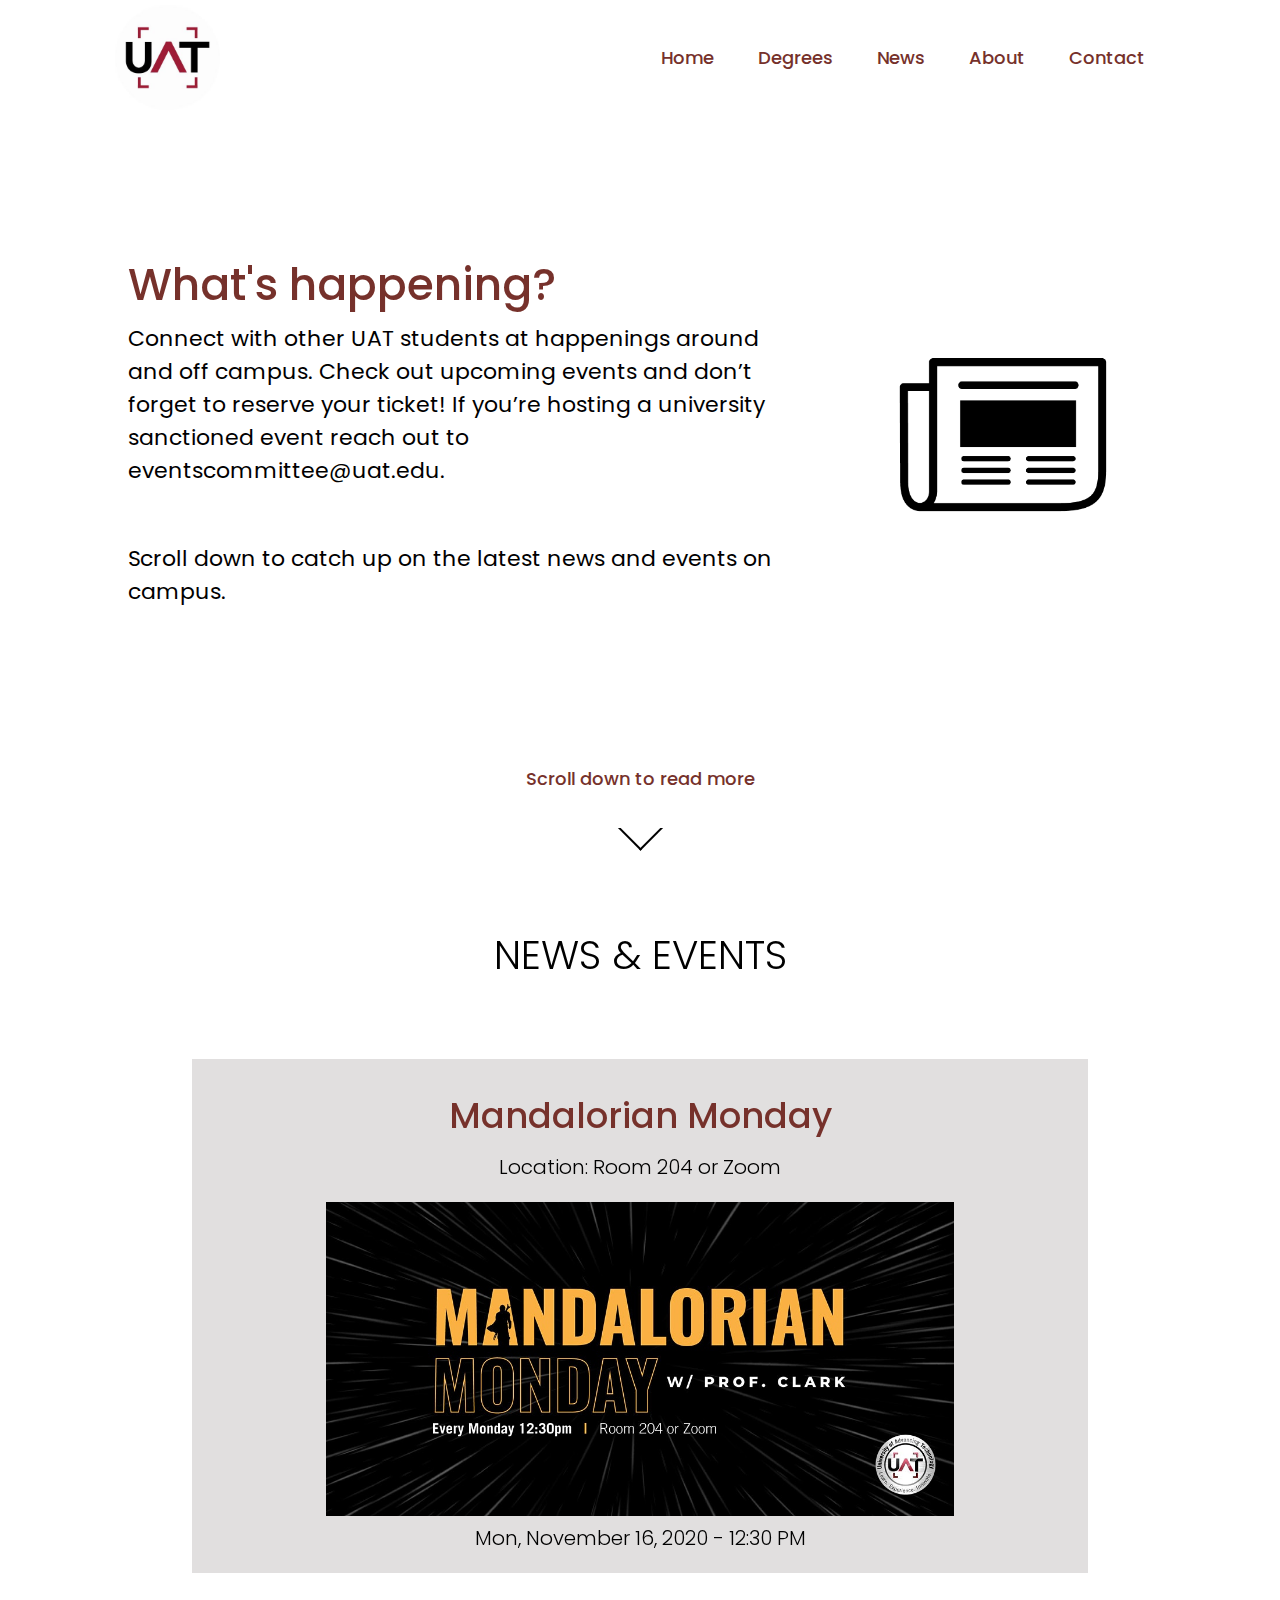
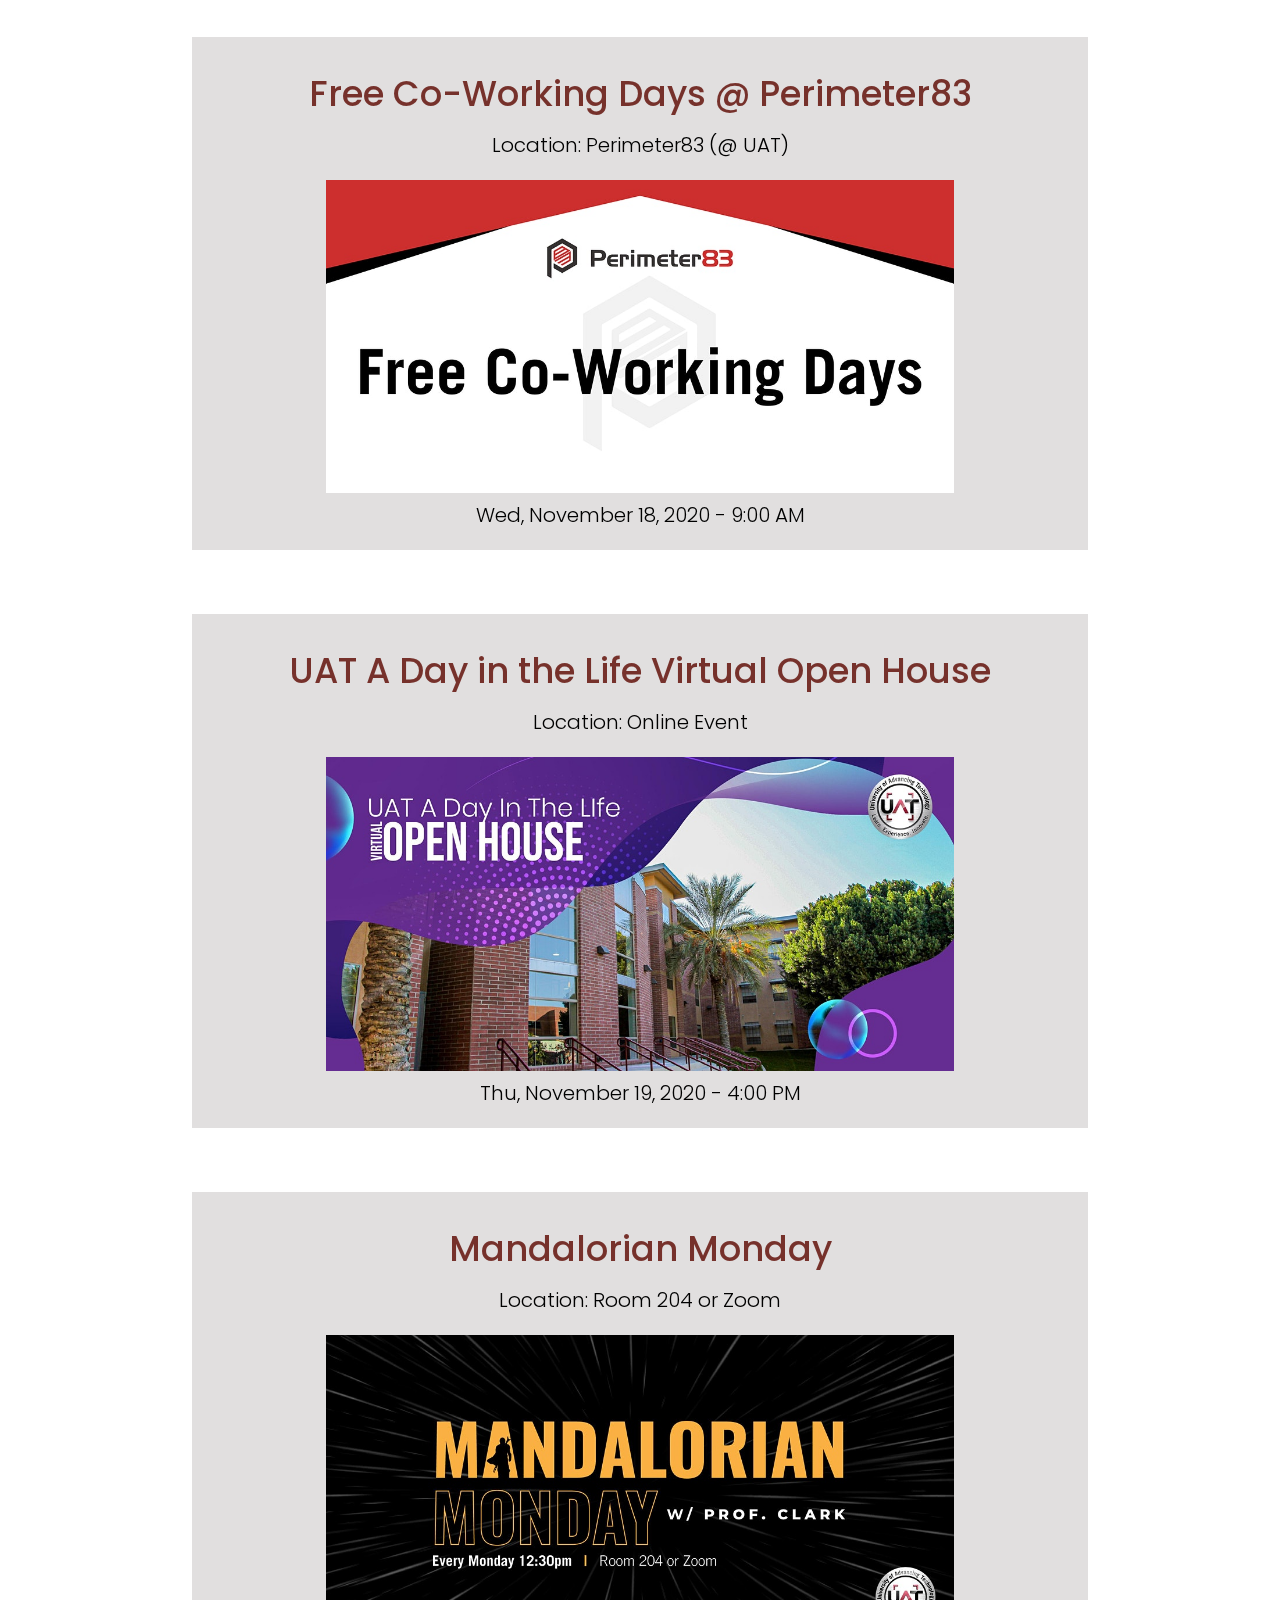
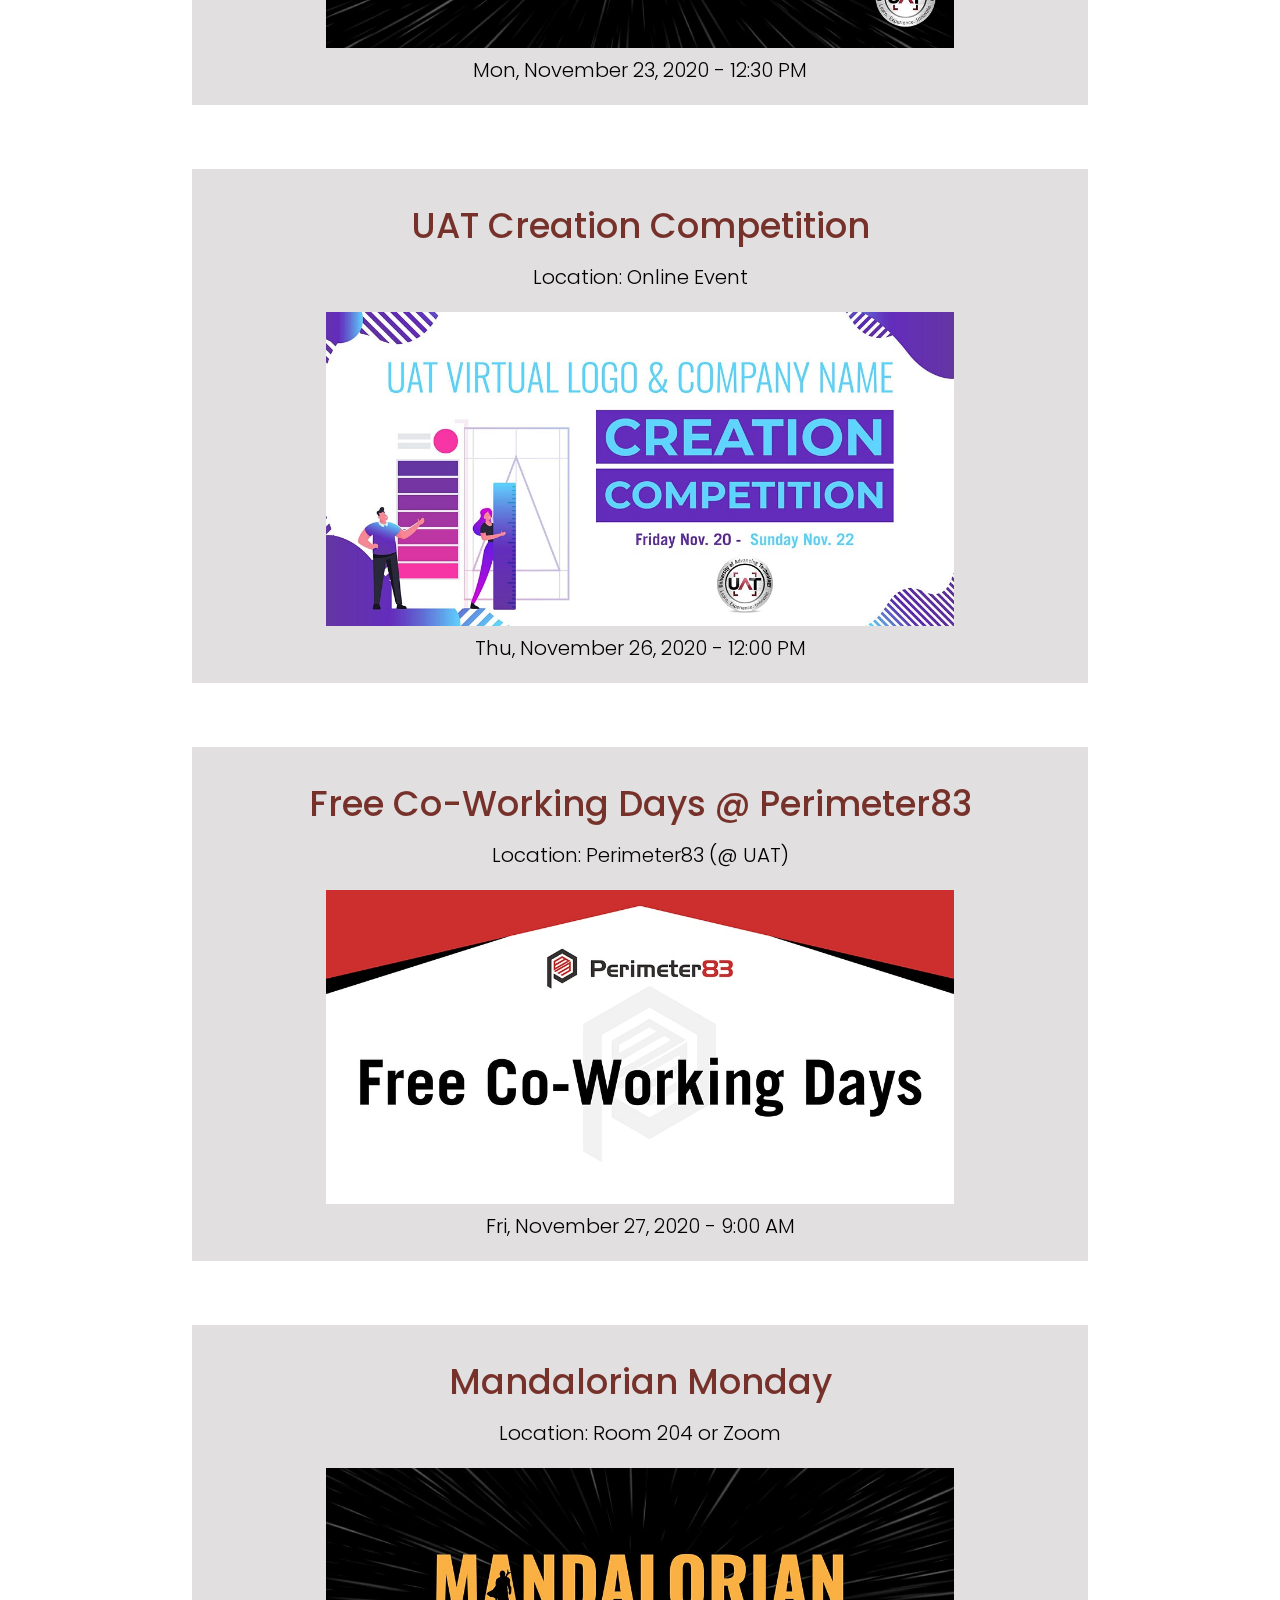
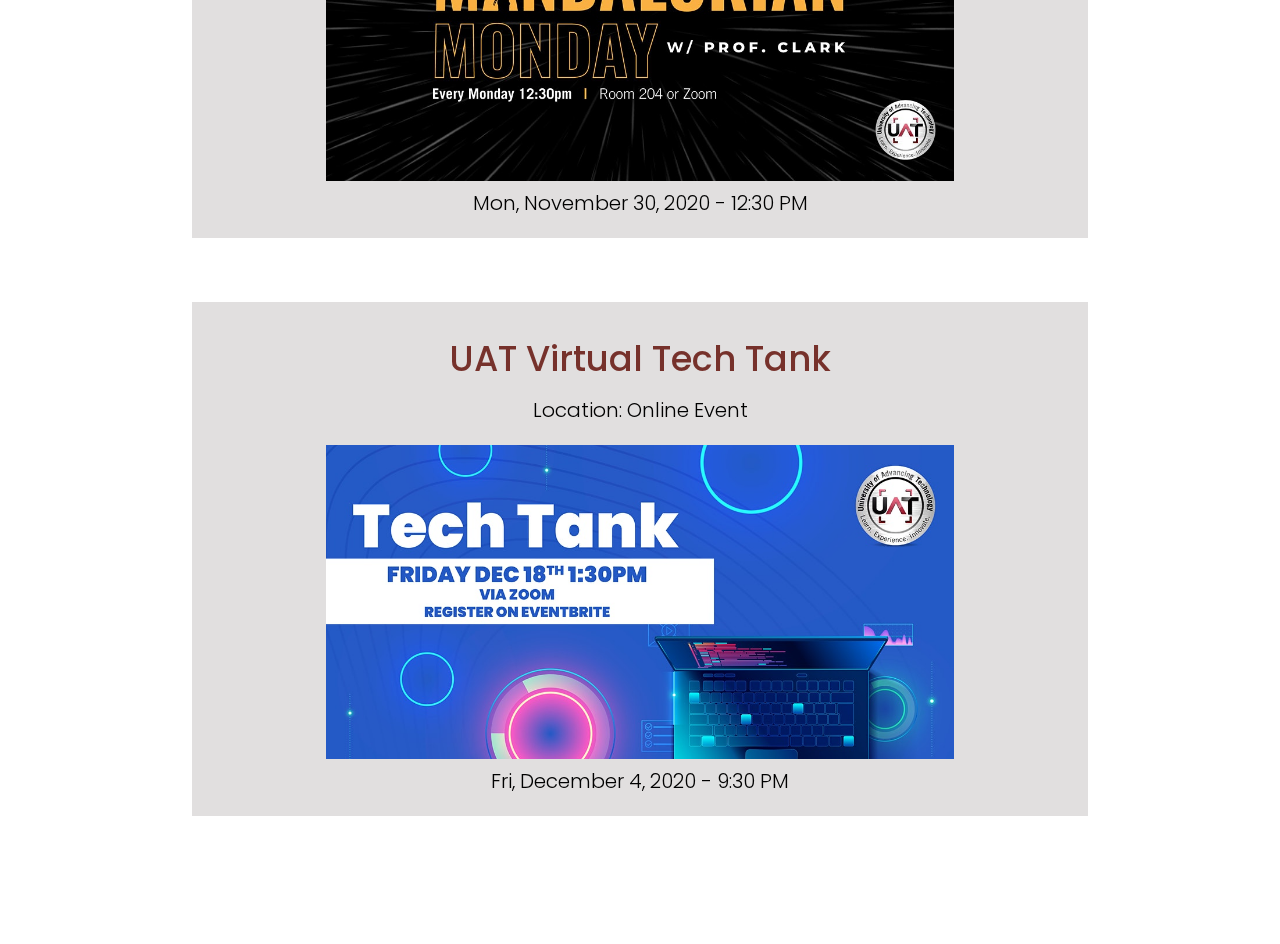
<file: news.html>
<!DOCTYPE html>
<html lang="en">
<head>
    <meta charset="UTF-8">
    <meta name="viewport" content="width=device-width, initial-scale=1.0">
    <link href="https://fonts.googleapis.com/css2?family=Poppins&display=swap" rel="stylesheet">
    <link rel="stylesheet" href="css/navbar.css"> 
    <link rel="stylesheet" href="css/news.css"> 
    <title>UAT | News</title>
</head>
<body>
        <!-- NAVBAR -->
        <header>
            <img src="images/uat-text-logo.jpg" alt="logo">
            <nav>
                        <ul class="nav_links">
                            <li><a href="index.html">Home</a></li>
                            <li><a href="degrees.html">Degrees</a></li>
                            <li><a href="news.html">News</a></li>
                            <li><a href="about.html">About</a></li>
                            <li><a href="contact.html">Contact</a></li>
                        </ul>
                </nav>
            </header>
            <div class="hero">
                <a href="#news" class="scroll">
                    <p>Scroll down to read more</p>
                    <div class="arrow">
                        <br><span></span>
                    </div>
                </a>
            </div>
        <!-- INTRODUCTION TO PAGE -->
            <main>
                <section class="banner">
                        <div class="intro-text">
                            <h1>What's happening?</h1>
                            <p>Connect with other UAT students at happenings around and off campus. Check out upcoming events and don’t forget to reserve your ticket! If you’re hosting a university sanctioned event reach out to eventscommittee@uat.edu.​
                            </p>
                            <br><br><p>
                                Scroll down to catch up on the latest news and events on campus. 
                            </p>
                        </div> 
                        
                    <div class="cover">
                        <img src="./images/news.png" alt="location">
                    </div>
                </section>
<!-- MAIN INFO -->
        <section class="news">
                    <div class="row">
                        <h1 id="news">NEWS & EVENTS</h1>
                    <div class="flex-area">
                    <div class="single-img">
                        <h2>Mandalorian Monday</h2>
                        <h3>Location: Room 204 or Zoom</h3>
                        <img src="./images/event1.jpeg" alt="Mandalorian Mondays">
                        <p>Mon, November 16, 2020 - 12:30 PM</p>
                    </div>
                    <div class="single-img">
                        <h2>Free Co-Working Days @ Perimeter83</h2>
                        <h3>Location: Perimeter83 (@ UAT)</h3>
                        <img src="./images/event2.jpeg" alt="Co-Working">
                        <p>Wed, November 18, 2020 - 9:00 AM</p>
                    </div>
                    <div class="single-img">
                        <h2>UAT A Day in the Life Virtual Open House</h2>
                        <h3>Location: Online Event</h3>
                        <img src="./images/event3.jpeg" alt="VR">
                        <p>Thu, November 19, 2020 - 4:00 PM</p>
                    </div>
                    <div class="single-img">
                        <h2>Mandalorian Monday</h2>
                        <h3>Location: Room 204 or Zoom</h3>
                        <img src="./images/event1.jpeg" alt="Mandalorian Mondays">
                        <p>Mon, November 23, 2020 - 12:30 PM</p>
                    </div>
                    <div class="single-img">
                        <h2>UAT Creation Competition</h2>
                        <h3>Location: Online Event</h3>
                        <img src="./images/event4.jpeg" alt="Competition">
                        <p>Thu, November 26, 2020 - 12:00 PM</p>
                    </div>
                    <div class="single-img">
                        <h2>Free Co-Working Days @ Perimeter83</h2>
                        <h3>Location: Perimeter83 (@ UAT)</h3>
                        <img src="./images/event2.jpeg" alt="Co-Working">
                        <p>Fri, November 27, 2020 - 9:00 AM</p>
                    </div>
                    <div class="single-img">
                        <h2>Mandalorian Monday</h2>
                        <h3>Location: Room 204 or Zoom</h3>
                        <img src="./images/event1.jpeg" alt="Mandalorian Mondays">
                        <p>Mon, November 30, 2020 - 12:30 PM</p>
                    </div>
                    <div class="single-img">
                        <h2>UAT Virtual Tech Tank</h2>
                        <h3>Location: Online Event</h3>
                        <img src="./images/event5.jpeg" alt="Tech Tank">
                        <p>Fri, December 4, 2020 - 9:30 PM </p>
                    </div>
                    </div>
                </div>
        </section>
    </main>
</body>
</html>
</file>
<file: css/navbar.css>
* {
    box-sizing: border-box;
    margin: 0;
    padding: 0;
    background-color: #fff;
    font-family: "Poppins", sans-serif;
}

/* NAVIGATION */

.nav_links li, a {
    font-weight: 500;
    font-size: 18px;
    color: #76312b;
    text-decoration: none;
}

header{
    display: flex;
    justify-content: flex-end;
    align-items: center;
    padding: 5px 9%;
}

img{
    margin-right: auto;
    width: 10%;
}

.nav_links{
    list-style: none;
}

.nav_links li{
    display: inline-block;
    padding: 0px 20px;
}

.nav_links li a{
    transition: all 0.3s ease 0s;
}

.nav_links li a:hover{
    color: rgba(0, 0, 0, 0.60);
}

/*Scroll down function*/
.scroll{
    position: absolute;
    bottom: 3.5rem;
    left: 50%;
    transform: translateX(-50%);
    display: flex;
    flex-direction: column;
    align-items: center;
}
.arrow span{
     display: block;
     width: 2rem;
     height: 2rem;
     border: 2px solid transparent;
     border-right-color: black;
     border-bottom-color: black;
     transform: rotate(45deg);
     animation: arrow-down 0.8s alternate infinite;
}
.hero p{
    margin-bottom: -7px;
}
@keyframes move-wheel{
    0%{
        opacity: 0;
        transform: translateY(-1rem);
    }
    100%{
        opacity: 1; 
        transform: translateY(1rem);
    }
}
@keyframes arrow-down{
    0%{opacity: 0;}

    25%{opacity: 0.25;}

    50%{opacity: 0.50;}

    75%{opacity: 0.75;}

    100%{opacity: 1;}
}

@media screen and (max-width: 600px){
    .scroll{
        display: none;
    }
    img{
        margin-right: auto;
        width: 100px;
    }
    .nav_links li, a {
        font-size: 15px;
    }
    header{
        padding: 2px 2%;
    }

    .nav_links li{
    padding: 0px 15px;
    }
}
@media screen and (max-width: 757px){
    .nav_links li, a {
        font-size: 15px;
    }
    .nav_links li{
    padding: 0px 15px;
    }
}

@media screen and (max-width: 1055px){
    .scroll{
        display: none;
    }
    img{
        margin-right: auto;
        width: 100px;
    }
}
</file>
<file: css/home.css>
/* INTRO TEXT AND IMAGE */
.banner{
    display: flex;
    width: 80%;
    margin: auto;
    min-height: 90vh;
    align-items: center;
    margin-top: -2em;
}

.intro-text{
    margin-bottom: 20vh;
}

.intro-text h1{
    font-size: 44px;
    font-weight: 500;
    background: #76312b;
    -webkit-background-clip: text;
    -webkit-text-fill-color: transparent;
    transition: all 0.3s ease 0s;
    
}
.home .content .index h1{
    font-size: 44px;
    font-weight: 500;
    background: #76312b;
    -webkit-background-clip: text;
    -webkit-text-fill-color: transparent;
    transition: all 0.3s ease 0s;
}

.intro-text p{
    margin-top: 5px;
    font-size: 22px;
    color: #000;
    
}

.cover img{
    width: 17vw;
    margin: -7em 20px 30px 100px;
}

.home h1{
    font-size: 35px;
    font-weight: 500;
    background: #000;
    -webkit-background-clip: text;
    -webkit-text-fill-color: transparent;
    transition: all 0.3s ease 0s;    
    text-align: center;
    margin: 0 0 20px 0;
}
.home h2{
    font-size: 27px;
    font-weight: 300;
    background: rgb(148, 145, 145);
    -webkit-background-clip: text;
    -webkit-text-fill-color: transparent;
    transition: all 0.3s ease 0s;    
    text-align: center;
    margin: 0 0 10px 0;
}
.content{
    display: flex;
    flex-wrap: wrap;
    justify-content: center;
    align-items: center;
    width: 100%;
    padding: 0%;
}
.box-content{
    position: relative;
    display: flex;
    flex-direction: column;
    align-items: center;
    justify-content: center;
    width: 70%;
    height: auto;
    background-color: #e1dfdf;
    text-align: center;
    margin: 20px;
    padding: 20px;
}
.box-content h1{
    font-size: 36px;
    font-weight: 300;
    line-height: 48px;
    margin-top: 0;
    text-align: center;
    background-color: #76312b;
}
.box-content p{
    font-size: 20px;
    font-weight: 200;
    line-height: 30px;
    background-color: #e1dfdf;
    color: #000;
    width: 70%;
    line-height: 35px;
}
.box-content b{
    font-size: 20px;
    font-weight: 600;
    line-height: 30px;
    background-color: #e1dfdf;
    color: #000;
    width: 70%;
}
.box-content a, u{
    font-size: 20px;
    color: #76312b;
    font-size: 20px;
    font-weight: 600;
    line-height: 30px;
    background-color: #e1dfdf;
    width: 70%;
}
.box-content br{
     line-height: 250%;
}

.bottominfo{
    font-size: 20px;
    margin-left: auto;
    margin-right: auto;
    width: 70%;
    text-align: center;
    margin-top: 2em;
    margin-bottom: 5em;
    text-decoration: none;
}
.bottominfo a{
    text-decoration: underline;
    font-size: 20px;
    color: black;
}
/* FOR MEDIUM SCREENS (TABLETS) */
@media screen and (max-width: 1055px){
    header{
        text-align: right;
    }
    .banner{
        flex-direction: column;
        text-align: center;
        margin-top: 1em;
    }
    .introduction{
        text-align: center;
    }
    .intro-text{
        margin-bottom: 0;
    }
    .intro-text h1{
        font-size: 35px;
        margin-bottom: 10px;
        margin-top: 1em;
    }
    .intro-text p{
        font-size: 24px;
        line-height: 30px;
    } 
    .cover img{
            height: 25vh;
            width: auto;
            margin: 6em 0 6em 10px;
     }
}

/* FOR SMALL SCREENS (PHONES) */
@media screen and (max-width: 600px){
    header{
        text-align: right;
    }
    .banner{
        flex-direction: column;
        text-align: center;
        margin-top: 1em;
    }
    .introduction{
        text-align: center;
    }
    .intro-text{
        margin-bottom: 0;
    }
    .intro-text h1{
        font-size: 35px;
        margin-bottom: 10px;
        margin-top: 1em;
    }
    .intro-text p{
        font-size: 20px;
        line-height: 30px;
    } 
    .cover img{
            height: 20vh;
            width: auto;
            margin: 3em 0 3em 10px;
    }
    .box-content h1{
        font-size: 30px
    }
    .box-content p{
        width: 80%;
    }
}
</file>
<file: css/about.css>
/* INTRO TEXT AND IMAGE */
.banner{
    display: flex;
    width: 80%;
    margin: auto;
    min-height: 90vh;
    align-items: center;
}
.intro-text{
    margin-bottom: 20vh;
    margin-top: -4em;
}
.intro-text h1{
    font-size: 44px;
    font-weight: 500;
    background: #76312b;
    -webkit-background-clip: text;
    -webkit-text-fill-color: transparent;
    transition: all 0.3s ease 0s;   
}
.intro-text p{
    margin-top: 5px;
    font-size: 22px;
    color: #000;
    
}
.cover img{
    width: 20vw;
    margin: -7em 20px 50px 100px;
}
.aboutus h1{
    font-size: 40px;
    font-weight: 500;
    background: #76312b;
    -webkit-background-clip: text;
    -webkit-text-fill-color: transparent;
    transition: all 0.3s ease 0s;    
    text-align: center;
    margin: 0 0 10px 0;
}
.about_main{
    display: flex;
    width: 80%;
    margin: auto;
    min-height: 80vh;
    align-items: center;
}
.about-text p{
    font-size: 22px;
    color: #000;
}
.president{
    text-align: center;
    padding: 0 0 0 70px;
    margin-top: 2em;
}
.president img{
    border-radius: 15px/15px;
    width: 22vw;
}
.president p{
    font-size: 20px;
    margin-bottom: 2em;
}
/* FOR MEDIUM SCREENS (TABLETS) */
@media screen and (max-width: 1055px){
    header{
        text-align: right;
    }
    .banner{
        flex-direction: column;
        text-align: center;
        margin-top: 3em;
        min-height: 80vh;
    }
    .introduction{
        text-align: center;
    }
    .intro-text{
        margin-bottom: 0;
    }
    .intro-text h1{
        font-size: 35px;
        margin-bottom: 10px;
        margin-top: 1em;
    }
    .intro-text p{
        font-size: 24px;
        line-height: 30px;
    } 
    .cover img{
            height: 20vh;
            width: auto;
            margin: 3em 0 3em 10px;
     }
     .about_main{
        flex-direction: column;
        text-align: center;
    }
    .about p{
        font-size: 22px;
        color: #000;
        line-height: 30px;
    }
    .president{
        width: 100%;
        margin-right: 70px;
        margin-bottom: 3em;
    }
    .president img{
        width: 60%;
        margin-bottom: 2em;
    }
    .president p{
        font-size: 20px;
        width: 100%;
        line-height: 30px;
    }
}

/* FOR SMALL SCREENS (PHONES) */
@media screen and (max-width: 600px){
    header{
        text-align: right;
    }
    .banner{
        flex-direction: column;
        margin-top: 4em;
        text-align: center;
    }
    .intro-text{
        margin-bottom: 0;
    }
    .intro-text h1{
        font-size: 35px;
        margin-bottom: 10px;
        margin-top: 1em;
    }
    .intro-text p{
        font-size: 22px;
        line-height: 30px;
    } 
    .cover img{
        height: 20vh;
        width: auto;
        margin: 3em 0 5em 0;
    }
    .about_main{
        flex-direction: column;
        text-align: center;
    }
    .about p{
        font-size: 22px;
        color: #000;
        line-height: 30px;
    }
    .president{
        width: 100%;
        margin-right: 70px;
        margin-bottom: 3em;
    }
    .president img{
        width: 100%;
    }
    .president p{
        font-size: 20px;
        width: 100%;
        line-height: 30px;
    }
}
</file>
<file: css/contact.css>
/* INTRO TEXT AND IMAGE */
.banner{
    display: flex;
    width: 80%;
    margin: auto;
    min-height: 90vh;
    align-items: center;
}

.intro-text{
    margin-bottom: 20vh;
    margin-top: -5em;
}

.intro-text h1{
    font-size: 44px;
    font-weight: 500;
    background: #76312b;
    -webkit-background-clip: text;
    -webkit-text-fill-color: transparent;
    transition: all 0.3s ease 0s;
    
}

.intro-text p{
    margin-top: 5px;
    font-size: 22px;
    color: #000;
}

.cover img{
    width: 17vw;
    margin: -7em 20px 50px 100px;
}

/*Contact form*/
.contactform{
    padding: 2% 0;
    background: #000000;
    -webkit-background-clip: text;
    font-style: normal;
    text-align: center;
    height: auto;
}
.contactform h1{
    font-size: 44px;
    font-weight: 500;
    background: #76312b;
    -webkit-background-clip: text;
    -webkit-text-fill-color: transparent;
    transition: all 0.3s ease 0s;
    padding-bottom: 1%;
}
.contactform h2{
    font-size: 25px;
    font-weight: 600;
    padding-bottom: 1em;
}
.contactform p, b, u{
    font-size: 20px;
    font-weight: 300;
    background: #000000;
    -webkit-background-clip: text;
    -webkit-text-fill-color: transparent;
    transition: all 0.3s ease 0s;
    margin-left: auto;
    margin-right: auto;
    text-align: center;
    padding-bottom: 2em;
}

#email{
    width: 18%;
    height: 2.3vw;
    border-radius: 5px/5px;
    font-weight: 600;
    margin: 1%;
    border: 1px solid black;
    letter-spacing: 1px;
    background-color: rgb(233, 233, 233);

}
#name{
    width: 18%;
    height: 2.3vw;
    font-weight: 600;
    border-radius: 5px/5px;
    margin: 1%;
    border: 1px solid black;
    letter-spacing: 1px;
    background-color: rgb(233, 233, 233);
}
#subject{
    width: 18%;
    height: 2.3vw;
    font-weight: 600;
    border-radius: 5px/5px;
    margin: 1%;
    border: 1px solid black;
    letter-spacing: 1px;
    background-color: rgb(233, 233, 233);
}
#enquiry{
    width: 18%;
    height: 10vw;
    font-weight: 600;
    border-radius: 5px/5px;
    padding: 0.4%;
    margin: 1%;
    border: 1px solid black;
    letter-spacing: 1px;
    background-color: rgb(233, 233, 233);
}
#send{
    width: 10%;
    height: auto;
    font-weight: 300;
    font-size: 1.75vw;
    border-radius: 5px/5px;
    border: 1px solid black;
    padding: 0.4%;
    letter-spacing: 2px;
    background-color: rgb(233, 233, 233);
}
.contentsection #more{
    -webkit-background-clip: text;
    text-align: center;
    padding: 5%;
}
.contentsection a{
    text-decoration: none;
    font-size: 22px;
    color: #000;
}
.contactform p{
    -webkit-background-clip: text;
    text-align: center;
    margin-bottom: 2%;
    font-size: 22px;
}
.end-info p{
    font-size: 20px;
    margin-left: auto;
    margin-right: auto;
    width: 70%;
    text-align: center;
    margin-bottom: 5em;
    text-decoration: none;
}
.end-info h2{
    font-size: 25px;
    margin-left: auto;
    margin-right: auto;
    width: 70%;
    text-align: center;
    margin-top: 2em;
    text-decoration: none;
}
.end-info a{
    text-decoration: underline;
    font-size: 20px;
    color: #000;
}
/* FOR MEDIUM SCREENS (TABLETS) */
@media screen and (max-width: 1055px){
    header{
        text-align: right;
    }
    .banner{
        flex-direction: column;
        text-align: center;
        margin-top: 5em;
        min-height: 30vh;
    }
    .introduction{
        text-align: center;
    }
    .intro-text{
        margin-bottom: 0;
    }
    .intro-text h1{
        font-size: 35px;
        margin-bottom: 10px;
        margin-top: 1em;
    }
    .intro-text p{
        font-size: 24px;
        line-height: 30px;
    } 
    .cover img{
        height: 20vh;
        width: auto;
        margin: 3em 0 3em 10px;
    }
    #name{
        width: 50vw;
        height: 5vh;
    }
    #email{
        width: 50vw;
        height: 5vh;
    }
    #subject{
        width: 50vw;
        height: 5vh;
    }
    #enquiry{
        width: 50vw;
        height: 20vh;
    }
    #send{
        width: 50vw;
        height: 10vw;
        font-size: 3.5vw;
        margin-top: 1em;
    }
}

/* FOR SMALL SCREENS (PHONES) */
@media screen and (max-width: 600px){
    header{
        text-align: right;
    }
    .banner{
        flex-direction: column;
        min-height: 30vh;
    }
    .introduction{
        text-align: center;
    }
    .intro-text{
        margin-bottom: 0;
    }
    .intro-text h1{
        font-size: 35px;
        margin-bottom: 10px;
        margin-top: 1em;
    }
    .intro-text p{
        font-size: 20px;
        line-height: 30px;
    } 
    .cover img{
        height: 17vh;
        width: auto;
        margin: 3em 0 3em 10px;
     }
     #name{
        width: 50vw;
        height: 5vh;
    }
    #email{
        width: 50vw;
        height: 5vh;
    }
    #subject{
        width: 50vw;
        height: 5vh;
    }
    #enquiry{
        width: 50vw;
        height: 20vh;
    }
    #send{
        width: 50vw;
        height: 10vw;
        font-size: 3.5vw;
        margin-top: 1em;
    }
}
</file>
<file: css/degrees.css>
/* INTRO TEXT AND IMAGE */
.banner{
    display: flex;
    width: 80%;
    margin: auto;
    min-height: 90vh;
    align-items: center;
}

.intro-text{
    margin-bottom: 30vh;
}

.intro-text h1{
    font-size: 44px;
    font-weight: 500;
    background: #76312b;
    -webkit-background-clip: text;
    -webkit-text-fill-color: transparent;
    transition: all 0.3s ease 0s;
    
}

.intro-text p{
    margin-top: 5px;
    font-size: 22px;
    color: #000;
    
}

.cover img{
    width: 20vw;
    margin: -7em 10px 60px 100px;
}

.degrees h1{
    font-size: 30px;
    font-weight: 500;
    background: #000;
    -webkit-background-clip: text;
    -webkit-text-fill-color: transparent;
    transition: all 0.3s ease 0s;    
    text-align: center;
    margin: 0 0 20px 0;
}
.degrees h3{
    font-size: 20px;
    font-weight: 300;
    background: rgb(148, 145, 145);
    -webkit-background-clip: text;
    -webkit-text-fill-color: transparent;
    transition: all 0.3s ease 0s;    
    text-align: center;
    margin: 0 0 20px 0;
}

.category{
    display: flex;
    flex-wrap: wrap;
    justify-content: center;
    align-items: center;
}

.subjects{
    position: relative;
    display: flex;
    flex-direction: column;
    align-items: center;
    justify-content: center;
    width: 80%;
    height: auto;
    background-color: #e1dfdf;
    text-align: center;
    margin: 20px;
    padding: 20px;
    transition: all 0.3s ease 0s; 
}

.subjects h2{
    font-size: 30px;
    font-weight: 300;
    line-height: 48px;
    margin-top: 0;
    text-align: center;
    background-color: #e1dfdf;
    color: #76312b;
}

.subjects p{
    font-size: 20px;
    font-weight: 200;
    line-height: 30px;
    background-color: #e1dfdf;
    color: #000;
}

.end-info p{
    font-size: 20px;
    margin-left: auto;
    margin-right: auto;
    width: 70%;
    text-align: center;
    margin-top: 2em;
    margin-bottom: 5em;
    text-decoration: none;
}

.end-info a{
    text-decoration: none;
    font-size: 20px;
    color: #000;
}

/* FOR MEDIUM SCREENS (TABLETS) */
@media screen and (max-width: 1045px){
    header{
        text-align: right;
    }
    .banner{
        flex-direction: column;
        text-align: center;
    }
    .introduction{
        text-align: center;
    }
    .intro-text{
        margin-bottom: 0;
    }
    .intro-text h1{
        font-size: 35px;
        margin-bottom: 10px;
        margin-top: 1em;
    }
    .intro-text p{
        font-size: 24px;
        line-height: 30px;
    } 
    .cover img{
            height: 20vh;
            width: auto;
            margin: 6em 0 6em 10px;
     }
}


/* FOR SMALL SCREENS (PHONES) */
@media screen and (max-width: 600px){
    header{
        text-align: right;
    }
    .banner{
        flex-direction: column;
        text-align: center;
    }
    .introduction{
        text-align: center;
    }
    .intro-text{
        margin-bottom: 0;
    }
    .intro-text h1{
        font-size: 35px;
        margin-bottom: 10px;
        margin-top: 1em;
    }
    .intro-text p{
        font-size: 20px;
        line-height: 30px;
    } 
    .cover img{
            height: 20vh;
            width: auto;
            margin: 6em 0 6em 10px;
     }
}
</file>
<file: css/news.css>
/* INTRO TEXT AND IMAGE */
.banner{
    display: flex;
    width: 80%;
    margin: auto;
    min-height: 90vh;
    align-items: center;
}

.intro-text{
    margin-bottom: 20vh;
}

.intro-text h1{
    font-size: 44px;
    font-weight: 500;
    background: #76312b;
    -webkit-background-clip: text;
    -webkit-text-fill-color: transparent;
    transition: all 0.3s ease 0s;
    
}

.intro-text p{
    margin-top: 5px;
    font-size: 22px;
    color: #000;
    
}

.cover img{
    width: 20vw;
    margin: -7em 20px 50px 100px;
}
/* LOCATIONS */
.row h1{
    font-size: 40px;
    font-weight: 300;
    background: #000;
    -webkit-background-clip: text;
    -webkit-text-fill-color: transparent;
    transition: all 0.3s ease 0s;    
    text-align: center;
    margin: 0 0 10px 0;
}

.flex-area{
    display: flex;
    flex-wrap: wrap;
    flex-direction: row;
    align-items: center;
    justify-content: space-evenly;
    margin: 10px 0 10px 0;
}
.single-img{
    text-align: center;
    height: auto;
    width: 70vw;
    margin: 5% 0 0 0;
    background-color: #e1dfdf;
}

.single-img h2{
    font-size: 35px;
    font-weight: 500;
    background: #76312b;
    -webkit-background-clip: text;
    -webkit-text-fill-color: transparent;
    text-align: center;
    margin: 30px 0 10px 0;
}
.single-img h3{
    font-size: 20px;
    font-weight: 300;
    background: #000;
    -webkit-background-clip: text;
    -webkit-text-fill-color: transparent;   
    text-align: center;
    margin: 0 0 20px 0;
}

.single-img p{
    font-size: 20px;
    font-weight: 300;
    background: #000;
    -webkit-background-clip: text;
    -webkit-text-fill-color: transparent;   
    text-align: center;
    margin: 0 0 20px 0;
}

.single-img img{
    width: 70%;
    height: auto;
}

.news{
    margin-bottom: 8em;
}

/* FOR MEDIUM SCREENS (TABLETS) */
@media screen and (max-width: 1055px){
    header{
        text-align: right;
    }
    .banner{
        flex-direction: column;
        text-align: center;
        margin-top: 1em;
        min-height: 20vh;
    }
    .introduction{
        text-align: center;
    }
    .intro-text{
        margin-bottom: 0;
    }
    .intro-text h1{
        font-size: 35px;
        margin-bottom: 10px;
        margin-top: 1em;
    }
    .intro-text p{
        font-size: 24px;
        line-height: 30px;
    } 
    .cover img{
            height: 20vh;
            width: auto;
            margin: 3em 0 3em 10px;
     }
    .news{
     margin-bottom: 4em;
    }
}

/* FOR SMALL SCREENS (PHONES) */
@media screen and (max-width: 600px){
    header{
        text-align: right;
    }
    .banner{
        flex-direction: column;
        min-height: 40vh;
    }
    .introduction{
        text-align: center;
    }
    .intro-text{
        margin-bottom: 0;
    }
    .intro-text h1{
        font-size: 35px;
        margin-bottom: 10px;
        margin-top: 1em;
    }
    .intro-text p{
        font-size: 20px;
        line-height: 30px;
    } 
    .cover img{
        height: 20vh;
        width: auto;
        margin: 3em 0 3em 10px;
     }
    .news{
    margin-bottom: 2em;
    }
}
</file>
